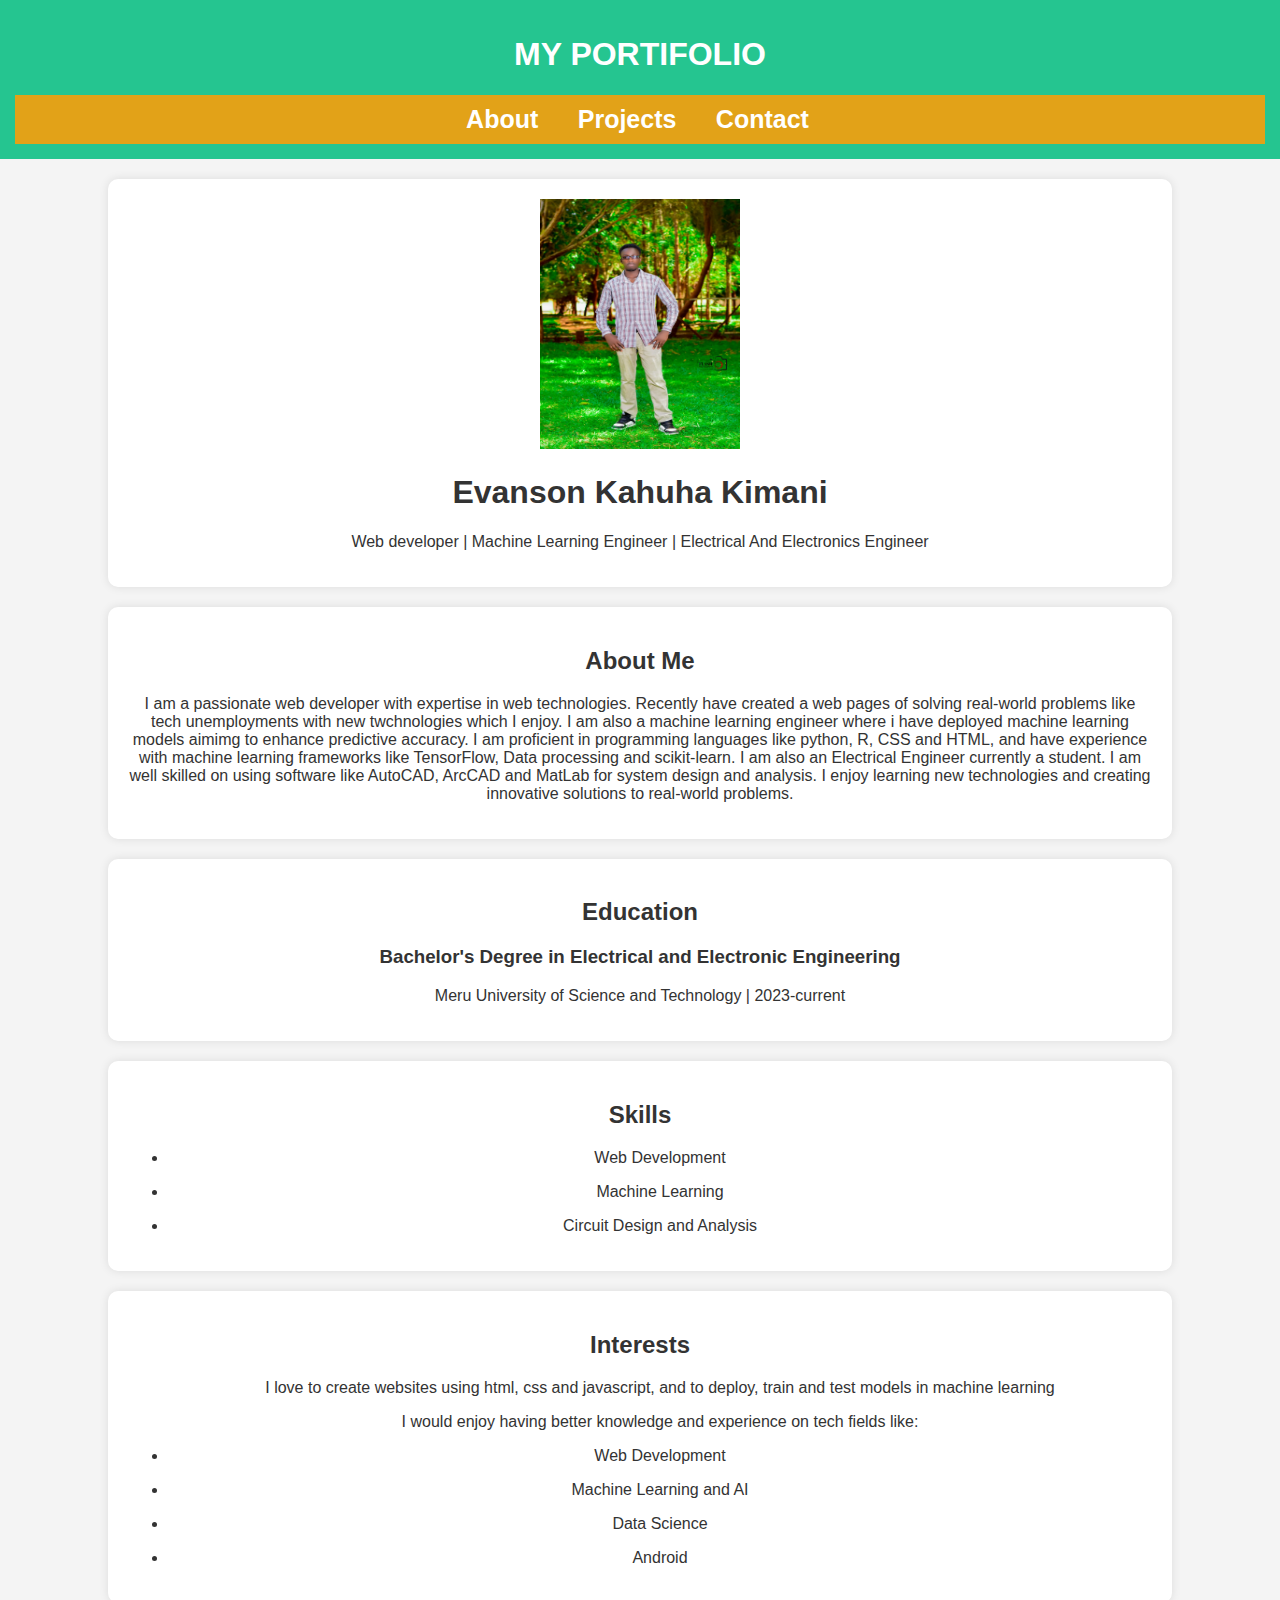
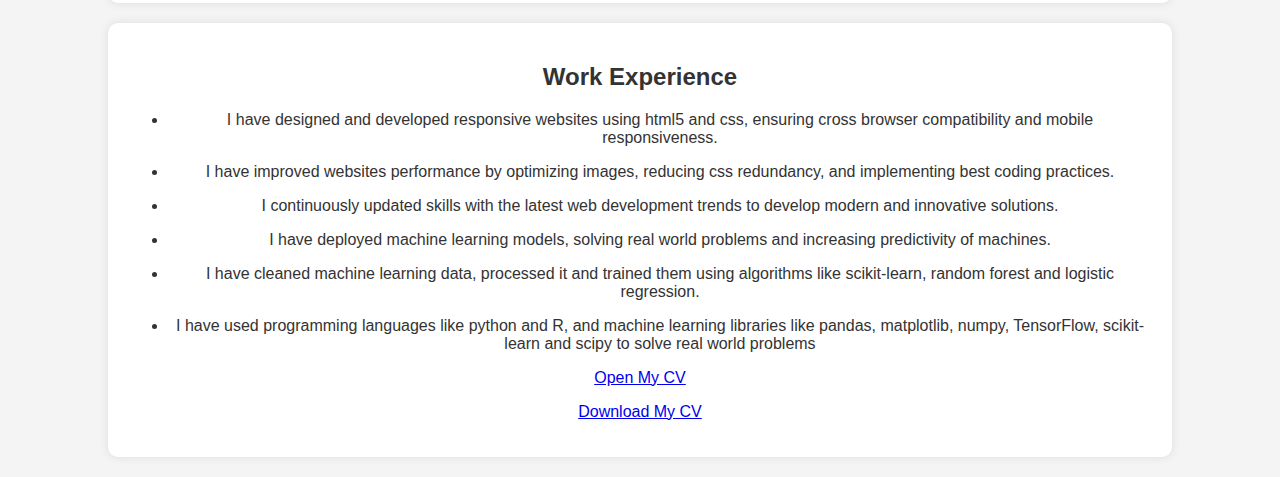
<file: index.html>
<!DOCTYPE html>
<html lang="en">
  <head>
      <meta charset="UTF-8">
      <meta name="viewport" content="width=device-width, initial-scale=1.0">
      <title>My Portfolio | evans</title>
    <!--link to external css-->
      <link rel="stylesheet" href="./great-me/styles.css">
  </head>
  <body>
      <header>
          <h1>MY PORTIFOLIO</h1>
          <nav>
              <ul>
                <!--fixed typo: <li> changed to <li>-->
                  <li><a href="index.html">About</a></li>
                  <li><a href="projects.html">Projects</a></li>
                  <li><a href="contact.html">Contact</a></li>
              </ul>
         </nav>
      </header>
       <section id="container">
        <!--adding my photo to the portifolio-->
            <img src="./great-me/my photo.jpg" width="200" height="250" alt="my photo" class="circular-image">
            <h1>Evanson Kahuha Kimani</h1>
            <p class="title">Web developer | Machine Learning Engineer | Electrical And Electronics Engineer</p>
       </section>

      <section id="about">
        <!--describing myself and what am good at-->
         <h2>About Me</h2>
         <p>
            I am a passionate web developer with expertise in web technologies.
            Recently  have created a web pages of solving real-world problems like tech unemployments with new twchnologies which I enjoy. 
            I am also a machine learning engineer where i have deployed machine learning models aimimg to enhance predictive accuracy.
            I am proficient in programming languages like python, R, CSS and HTML, and have experience with machine learning frameworks like TensorFlow, Data processing and scikit-learn.
            I am also an Electrical Engineer currently a student.
            I am well skilled on using software like AutoCAD, ArcCAD and MatLab for system design and analysis.
            I enjoy learning new technologies and creating innovative solutions to real-world problems.
         </p>
      </section>
      <section id="education">
        <!--showing my education level-->
        <h2>Education</h2>
        <div class="educate-item">
            <h3>Bachelor's Degree in Electrical and Electronic Engineering</h3>
            <p>Meru University of Science and Technology | 2023-current</p>
        </div>
      </section>
      <section id="skills">
        <!--showing out my skills-->
        <h2>Skills</h2>
        <ul>
            <p><li>Web Development</li></p>
            <p><li>Machine Learning</li></p>
            <li>Circuit Design and Analysis</li>
        </ul>
      </section>
      <section id="interest">
        <!--describing what am interested in tech-->
        <h2>Interests</h2>
        <ul>
            <p>I love to create websites using html, css and javascript, and to deploy, train and test models in machine learning</p>
            <p>I would enjoy having better knowledge and experience on tech fields like:</p>
            <p><li>Web Development</li></p>
            <p><li>Machine Learning and AI</li></p>
            <p><li>Data Science</li></p>
            <p><li>Android</li></p>
        </ul>
      </section>
      <section id="experience">
        <h2>Work Experience</h2>
        <!--describing what i know and my experiences-->
        <div class="experiece-item">
            <p><ul class="align">
                <p><li>I have designed and developed responsive websites using html5 and css, ensuring cross browser compatibility and mobile responsiveness.</li>
                <p><li>I have improved websites performance by optimizing images, reducing css redundancy, and implementing best coding practices.</li>
                <p><li>I continuously updated skills with the latest web development trends to develop modern and innovative solutions.</li>
                <p><li>I have deployed machine learning models, solving real world problems and increasing predictivity of machines.</li>
                <p><li>I have cleaned machine learning data, processed it and trained them using algorithms like scikit-learn, random forest and logistic regression.</li>
                <p><li>I have used programming languages like python and R, and machine learning libraries like pandas, matplotlib, numpy, TensorFlow, scikit-learn and scipy to solve real world problems</li>
            </ul></p>
            <p><a href="./CV/mycv.html" target="_blank" class="download-btn">Open My CV</a>
            <p><a href="./CV/mycv.html" download="CV.pdf" class="download-btn">Download My CV</a>
        </div>
      </section>
  </body>
</html>
</file>
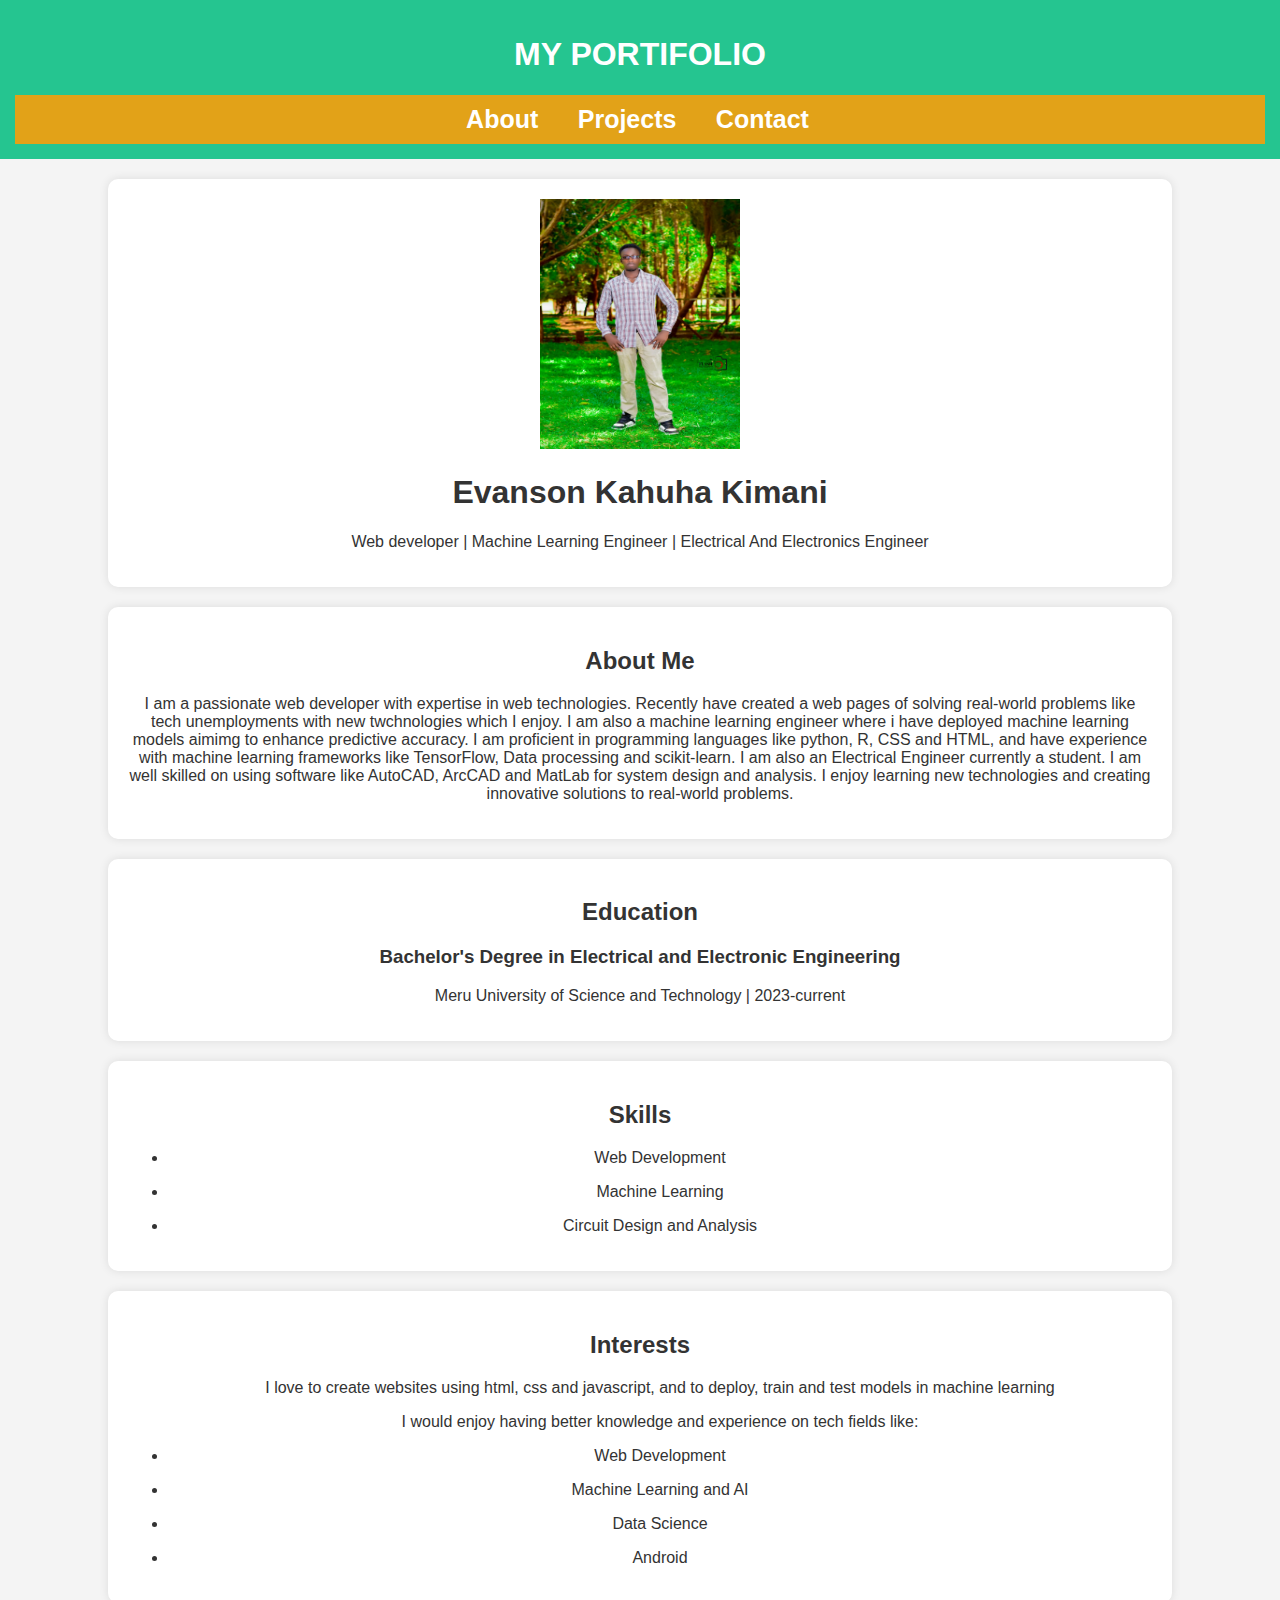
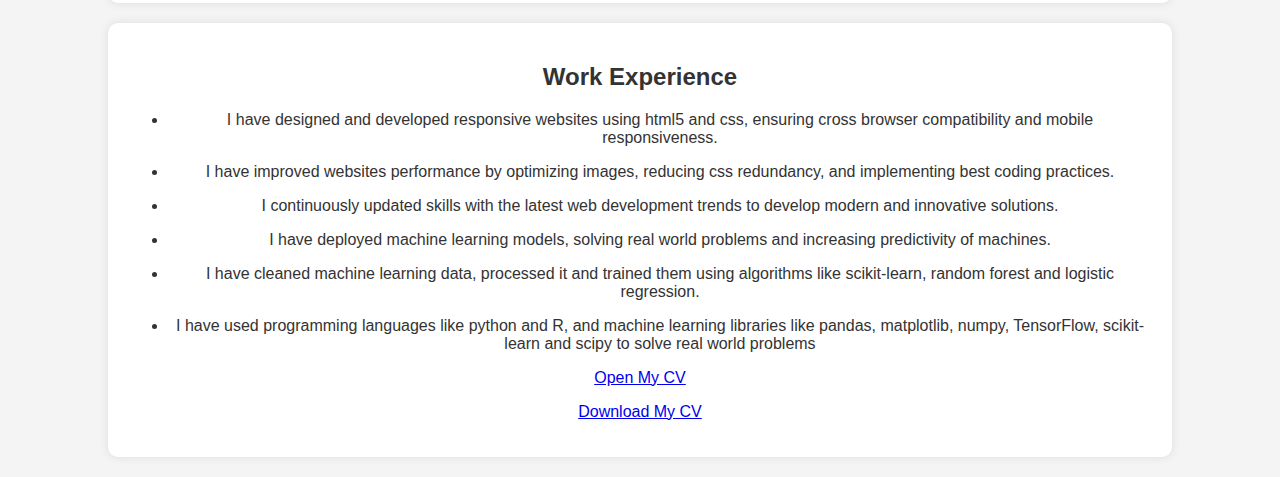
<file: great-me/index.html>
<!DOCTYPE html>
<html lang="en">
  <head>
      <meta charset="UTF-8">
      <meta name="viewport" content="width=device-width, initial-scale=1.0">
      <title>My Portfolio | evans</title>
      <link rel="stylesheet" href="styles.css">
  </head>
  <body>
      <header>
          <h1>MY PORTIFOLIO</h1>
          <nav>
              <ul>
                <!--fixed typo: <li> changed to <li>-->
                  <li><a href="about.html">About</a></li>
                  <li><a href="projects.html">Projects</a></li>
                  <li><a href="contact.html">Contact</a></li>
              </ul>
         </nav>
      </header>
       <section id="container">
        <!--adding my photo to the portifolio-->
            <img src="my photo.jpg" width="200" height="250" alt="my photo" class="circular-image">
            <h1>Evanson Kahuha Kimani</h1>
            <p class="title">Web developer | Machine Learning Engineer | Electrical And Electronics Engineer</p>
       </section>

      <section id="about">
        <!--describing myself and what am good at-->
         <h2>About Me</h2>
         <p>
            I am a passionate web developer with expertise in web technologies.
            Recently  have created a web pages of solving real-world problems like tech unemployments with new twchnologies which I enjoy. 
            I am also a machine learning engineer where i have deployed machine learning models aimimg to enhance predictive accuracy.
            I am proficient in programming languages like python, R, CSS and HTML, and have experience with machine learning frameworks like TensorFlow, Data processing and scikit-learn.
            I am also an Electrical Engineer currently a student.
            I am well skilled on using software like AutoCAD, ArcCAD and MatLab for system design and analysis.
            I enjoy learning new technologies and creating innovative solutions to real-world problems.
         </p>
      </section>
      <section id="education">
        <!--showing my education level-->
        <h2>Education</h2>
        <div class="educate-item">
            <h3>Bachelor's Degree in Electrical and Electronic Engineering</h3>
            <p>Meru University of Science and Technology | 2023-current</p>
        </div>
      </section>
      <section id="skills">
        <!--showing out my skills-->
        <h2>Skills</h2>
        <ul>
            <p><li>Web Development</li></p>
            <p><li>Machine Learning</li></p>
            <li>Circuit Design and Analysis</li>
        </ul>
      </section>
      <section id="interest">
        <!--describing what am interested in tech-->
        <h2>Interests</h2>
        <ul>
            <p>I love to create websites using html, css and javascript, and to deploy, train and test models in machine learning</p>
            <p>I would enjoy having better knowledge and experience on tech fields like:</p>
            <p><li>Web Development</li></p>
            <p><li>Machine Learning and AI</li></p>
            <p><li>Data Science</li></p>
            <p><li>Android</li></p>
        </ul>
      </section>
      <section id="experience">
        <h2>Work Experience</h2>
        <!--describing what i know and my experiences-->
        <div class="experiece-item">
            <p><ul class="align">
                <p><li>I have designed and developed responsive websites using html5 and css, ensuring cross browser compatibility and mobile responsiveness.</li>
                <p><li>I have improved websites performance by optimizing images, reducing css redundancy, and implementing best coding practices.</li>
                <p><li>I continuously updated skills with the latest web development trends to develop modern and innovative solutions.</li>
                <p><li>I have deployed machine learning models, solving real world problems and increasing predictivity of machines.</li>
                <p><li>I have cleaned machine learning data, processed it and trained them using algorithms like scikit-learn, random forest and logistic regression.</li>
                <p><li>I have used programming languages like python and R, and machine learning libraries like pandas, matplotlib, numpy, TensorFlow, scikit-learn and scipy to solve real world problems</li>
            </ul></p>
            <p><a href="http://127.0.0.1:5500/CV/mycv.html" target="_blank" class="download-btn">Open My CV</a>
            <p><a href="http://127.0.0.1:5500/CV/mycv.html" download="CV.pdf" class="download-btn">Download My CV</a>
        </div>
      </section>
  </body>
</html>
</file>
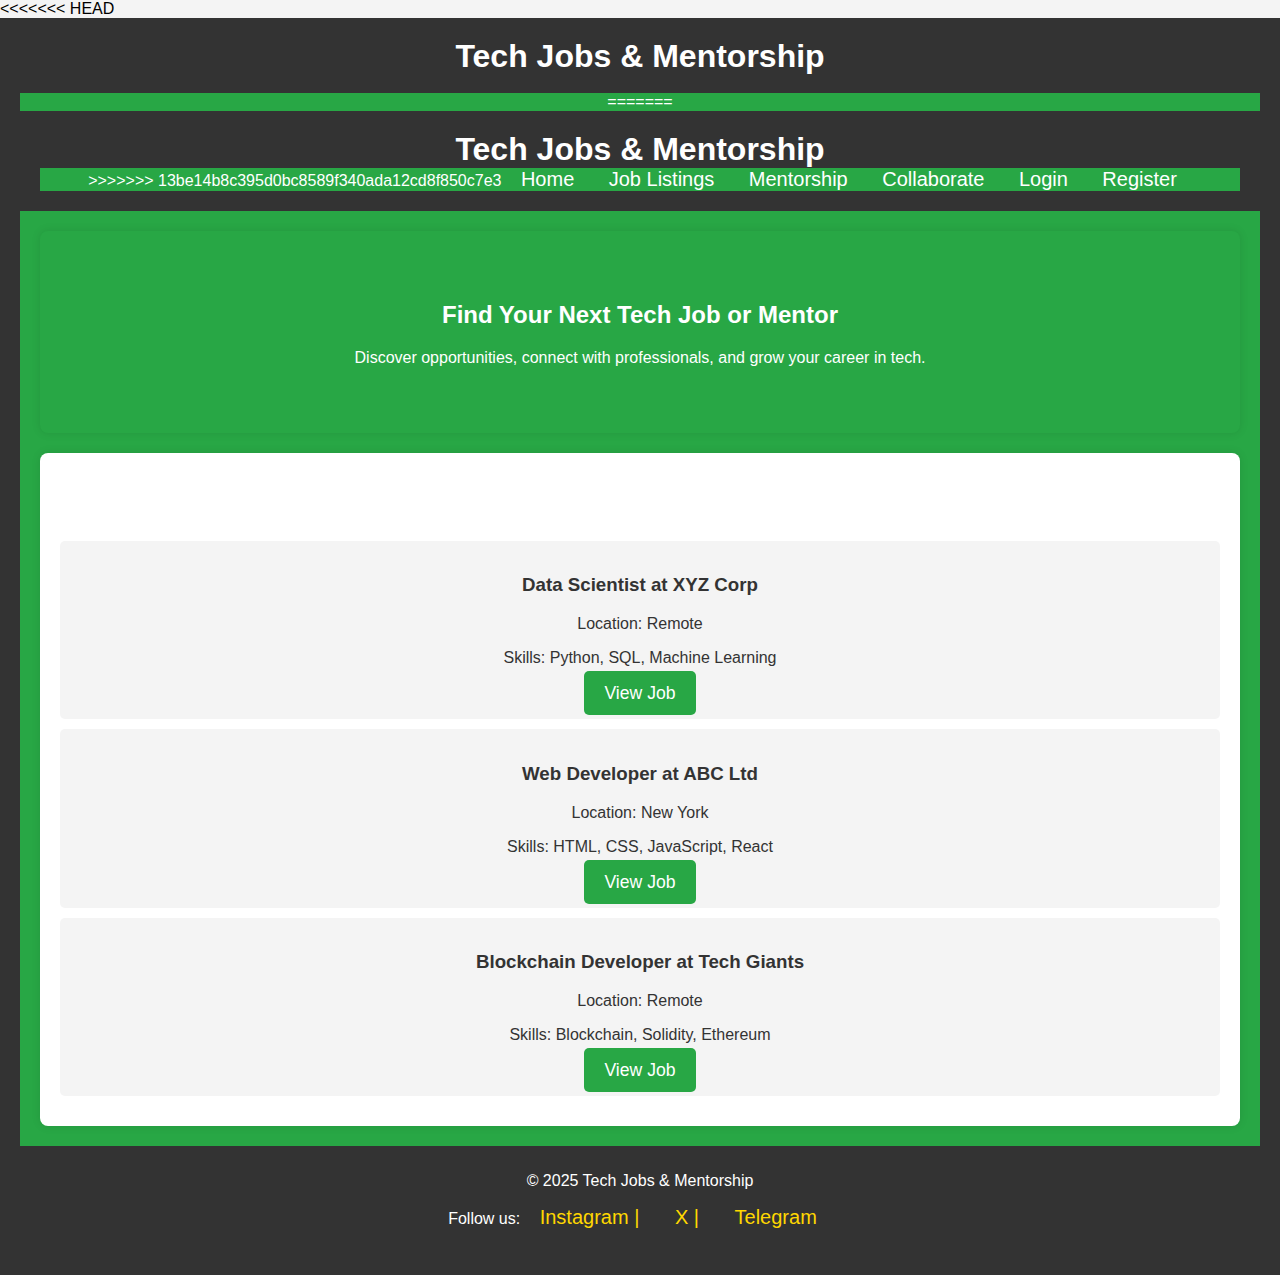
<file: Tech-social-web/index.html>
<!DOCTYPE html>
<html lang="en">
<head>
    <meta charset="UTF-8">
    <meta name="viewport" content="width=device-width, initial-scale=1.0">
    <title>Tech Jobs & Mentorship</title>
    <link rel="stylesheet" href="styles.css"><!--link to css file-->
</head>
<body>

<<<<<<< HEAD
    <header>
        <h1>Tech Jobs & Mentorship</h1><br>
        <nav>
=======
    <header><!--web page heading-->
        <h1>Tech Jobs & Mentorship</h1>
        <nav><!--navigation bar description-->
>>>>>>> 13be14b8c395d0bc8589f340ada12cd8f850c7e3
            <a href="index.html">Home</a>
            <a href="jobs.html">Job Listings</a>
            <a href="mentors.html">Mentorship</a>
            <a href="collaborate.html">Collaborate</a>
            <a href="login.html">Login</a>
            <a href="register.html">Register</a>
        </nav>
    </header>

    <section class="hero"><!--hero describe-->
        <h2>Find Your Next Tech Job or Mentor</h2>
        <p>Discover opportunities, connect with professionals, and grow your career in tech.</p>
    </section>

    <section class="job-listings"><!--job listing describe-->
        <h2>Featured Job Listings</h2>
        <div class="job-card">
            <h3>Data Scientist at XYZ Corp</h3>
            <p>Location: Remote</p>
            <p>Skills: Python, SQL, Machine Learning</p>
            <a href="jobs.html" class="btn">View Job</a>
        </div>

        <div class="job-card"><!--job card describe-->
            <h3>Web Developer at ABC Ltd</h3>
            <p>Location: New York</p>
            <p>Skills: HTML, CSS, JavaScript, React</p>
            <a href="jobs.html" class="btn">View Job</a>
        </div>

        <div class="job-card">
            <h3>Blockchain Developer at Tech Giants</h3>
            <p>Location: Remote</p>
            <p>Skills: Blockchain, Solidity, Ethereum</p>
            <a href="jobs.html" class="btn">View Job</a>
        </div>
    </section>

    <footer id="footer"><!--footer section-->
        <p>&copy; 2025 Tech Jobs & Mentorship</p>
        <p>Follow us:
            <a href="#">Instagram | </a>
            <a href="#">X | </a>
            <a href="#">Telegram</a>
        </p>
    </footer>

</body>
</html>
</file>
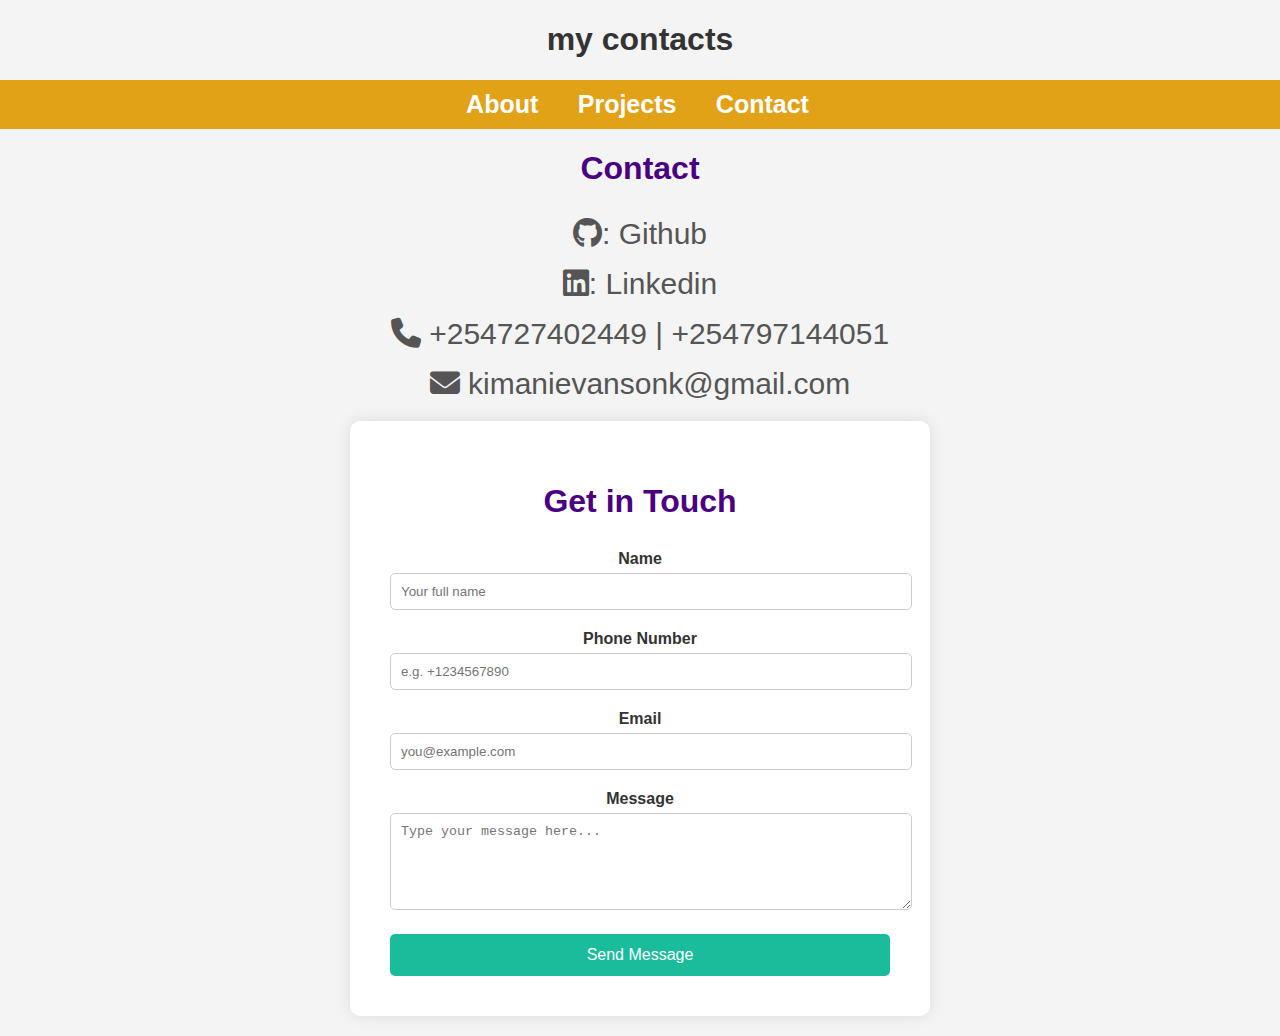
<file: contact.html>
<!DOCTYPE html>
<html lang="en">
  <head>
      <meta charset="UTF-8">
      <meta name="viewport" content="width=device-width, initial-scale=1.0">
      <title>My Portfolio</title>
    <!--link to external css-->
      <link rel="stylesheet" href="./great-me/styles.css">
      <link rel="stylesheet" href="https://cdnjs.cloudflare.com/ajax/libs/font-awesome/6.5.0/css/all.min.css">
  </head>
  <body>
       <h1>my contacts</h1>
       <nav>
         <!--navigation bar-->
           <ul>
               <li><a href="index.html">About</a></li>
               <li><a href="projects.html">Projects</a></li>
               <li><a href="contact.html">Contact</a></li>
           </ul>
       </nav>
       <div class="contact-icons">
           <h1>Contact</h1>
           <p><a href="https://github.com/Evans200png" target="_blank" class="icon github"><i class="fab fa-github"></i>:  Github</a>
           <p><a href="https://www.linkedin.com/in/evanson-kimani-2770b4331?utm_source=share&utm_campaign=share_via&utm_content=profile&utm_medium=android_app" target="_blank" class="icon linkedin"><i class="fab fa-linkedin"></i>:   Linkedin</a>
           <p><a href="tel:+254727402449" class="icon phone"><i class="fas fa-phone"></i>   +254727402449 | +254797144051</a>
           <p><a href="mailto:kimanievansonk@gmail.com" class="icon email"><i class="fas fa-envelope"></i>   kimanievansonk@gmail.com</a>
       </div>
       <section class="contact-section">
           <h1>Get in Touch</h1>
           <form class="contact-form" action="#" method="post">
               <label for="name">Name</label>
               <input type="text" id="name" name="name" placeholder="Your full name" required>

               <label for="phone">Phone Number</label>
               <input type="tel" id="phone" name="phone" placeholder="e.g. +1234567890" required>

               <label for="email">Email</label>
               <input type="email" id="email" name="email" placeholder="you@example.com" required>

               <label for="message">Message</label>
               <textarea id="message" name="message" rows="5" placeholder="Type your message here..." required></textarea>

               <button type="submit">Send Message</button>
           </form>
       </section>
  </body>
</html>
</file>
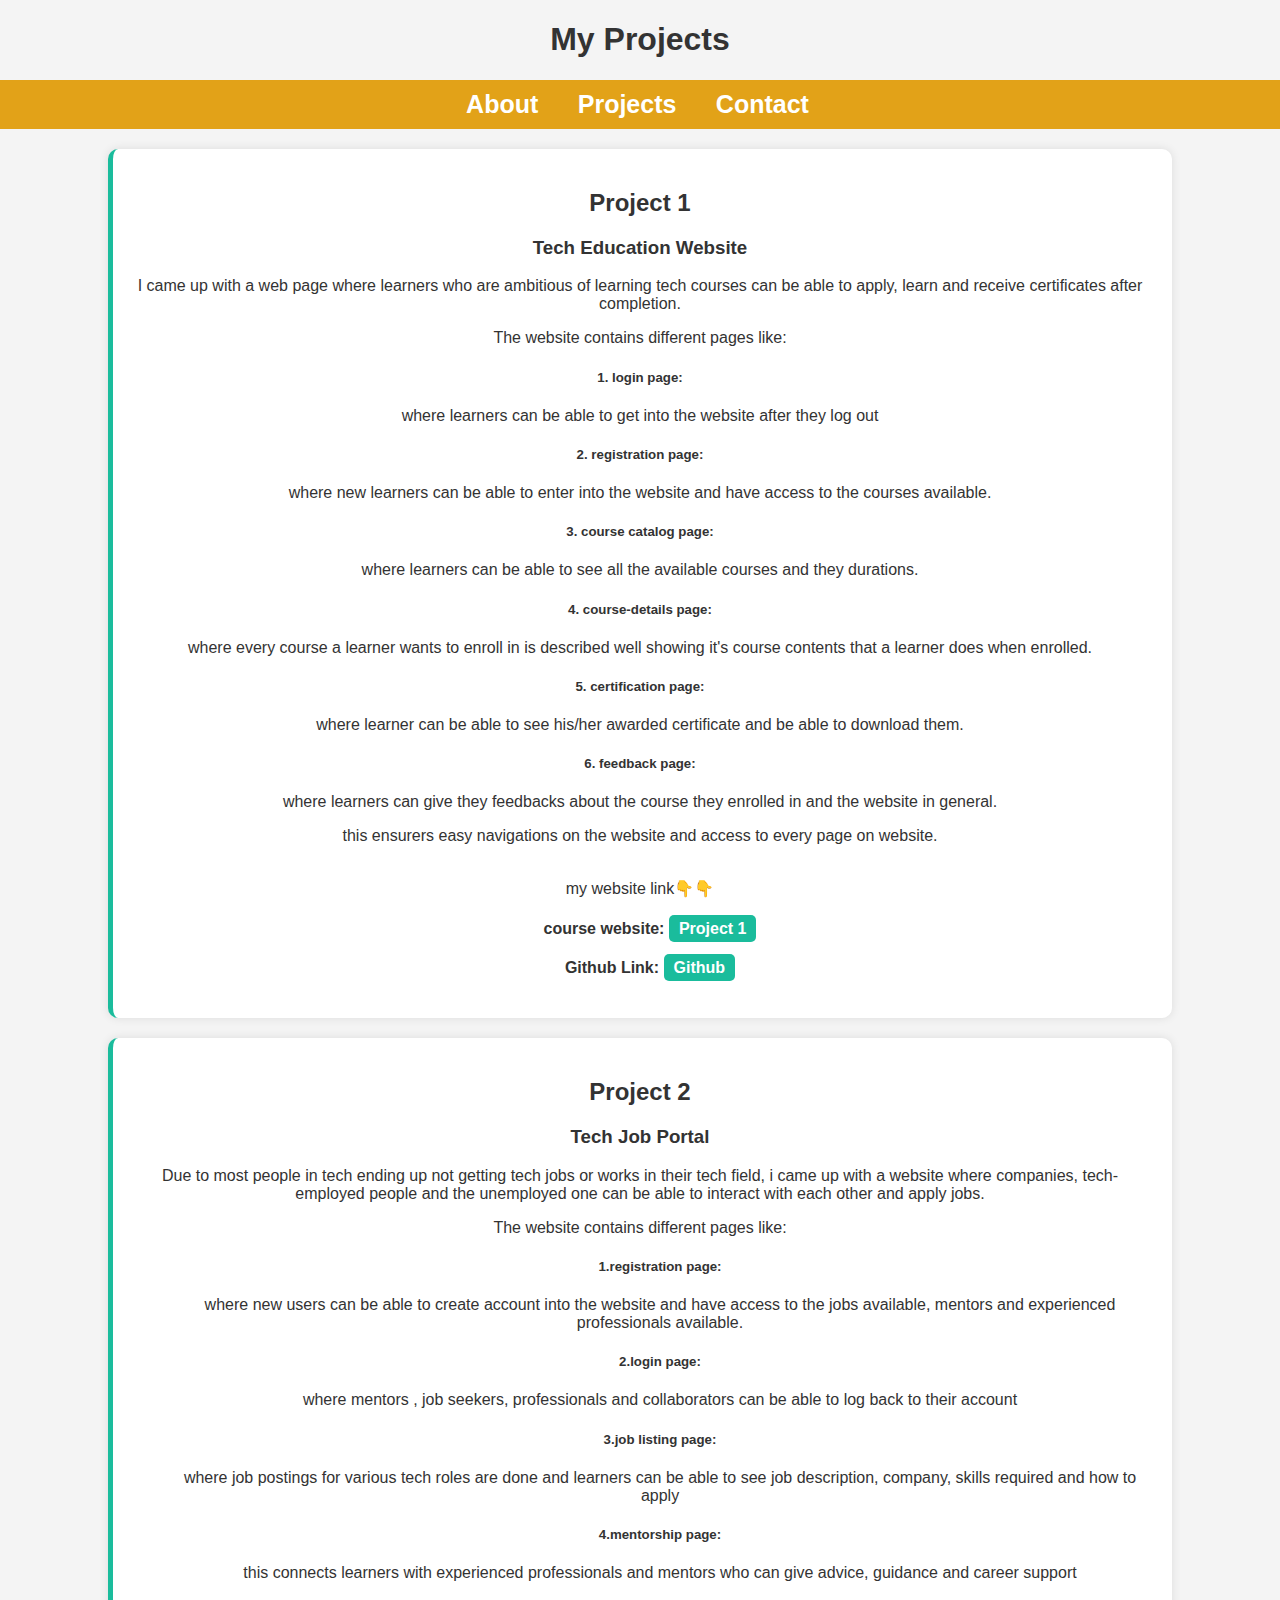
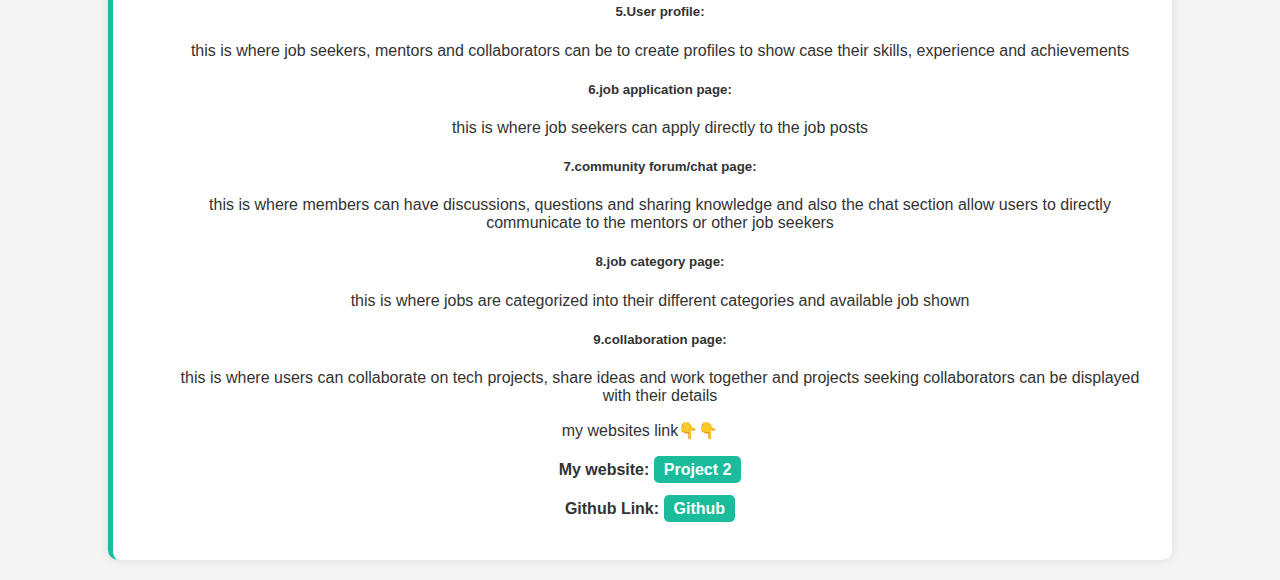
<file: projects.html>
<!DOCTYPE html>
<html lang="en">
  <head>
      <meta charset="UTF-8">
      <meta name="viewport" content="width=device-width, initial-scale=1.0">
      <title>My Portfolio</title>
    <!--linking it to external css-->
      <link rel="stylesheet" href="./great-me/styles.css">
  </head>
  <body>
    <!--heading of my web-->
     <h1>My Projects</h1>
     <nav><!--navigation bar-->
         <ul>
             <li><a href="index.html">About</a></li>
             <li><a href="projects.html">Projects</a></li>
             <li><a href="contact.html">Contact</a></li>
         </ul>
      </nav>
      <section id="project-1"><!--diving into project 1-->
          <h2>Project 1</h2>
          <h3>Tech Education Website</h3>
          <p><!--brief introduction to my tech education website-->
             I came up with a web page where learners who are ambitious of learning tech courses can be able to apply, learn and receive certificates after completion.
             <p>The website contains different pages like:
                <p><h5>1. login page:</h5> where learners can be able to get into the website after they log out
                <p></p><h5>2. registration page:</h5> where new learners can be able to enter into the website and have access to the courses available.
                <p></p><h5>3. course catalog page:</h5> where learners can be able to see all the available courses and they durations.
                 <p></p><h5>4. course-details page:</h5> where every course a learner wants to enroll in is described well showing it's course contents that a learner does when enrolled.
                 <p></p><h5>5. certification page:</h5> where learner can be able to see his/her awarded certificate and be able to download them.
                 <p></p><h5>6. feedback page:</h5> where learners can give they feedbacks about the course they enrolled in and the website in general.</p>
             this ensurers easy navigations on the website and access to every page on website.
           </p><br>my website link👇👇
           <ul class="web-skills">
            <l1><h4>course website: <a href="./Tech-courses-web/index.html" target="_blank" class="external-link-btn">Project 1</a></l1>
            <l1><h4>Github Link: <a href="./Tech-courses-web/index.html" target="_blank" class="external-link-btn">Github</a> </h4></l1>
           </ul>
      </section>
      <section id="project-2"><!--diving into project 2-->
        <h2>Project 2</h2>
        <h3>Tech Job Portal</h3>
        <p><!--brief description of tech job portal-->
            Due to most people in tech ending up not getting tech jobs or works in their tech field, i came up with a website where companies, tech-employed people and the unemployed one can be able to interact with each other and apply jobs.
            <p>The website contains different pages like:
                <ol type="1">
                    <l1><h5>1.registration page:</h5> where new users can be able to create account into the website and have access to the jobs available, mentors and experienced professionals available.</l1>
                    <l1><h5>2.login page:</h5> where mentors , job seekers, professionals and collaborators can be able to log back to their account</l1>
                    <l1><h5>3.job listing page:</h5> where job postings for various tech roles are done and learners can be able to see job description, company, skills required and how to apply</l1>
                    <l1><h5>4.mentorship page:</h5> this connects learners with experienced professionals and mentors who can give advice, guidance and career support</l1>
                    <l1><h5>5.User profile:</h5> this is where job seekers, mentors and collaborators can be to create profiles to show case their skills, experience and achievements</l1>
                    <l1><h5>6.job application page:</h5> this is where job seekers can apply directly to the job posts</l1>
                    <l1><h5>7.community forum/chat page:</h5> this is where members can have discussions, questions and sharing knowledge and also the chat section allow users to directly communicate to the mentors or other job seekers</l1>
                    <l1><h5>8.job category page:</h5> this is where jobs are categorized into their different categories and available job shown</l1>
                    <l1><h5>9.collaboration page:</h5> this is where users can collaborate on tech projects, share ideas and work together and projects seeking collaborators can be displayed with their details</l1>
                </ol>
            </p>my websites link👇👇
        </p>
        <ul class="skills"><!--into class skill containing projects link-->
            <l1><h4>My website: <a href="./Tech-social-web/index.html" target="_blank" class="external-link-btn">Project 2</a></l1>
            <l1><h4>Github Link: <a href="./Tech-social-web/index.html" target="_blank" class="external-link-btn">Github</a></h4></l1>
        </ul>
      </section>
  </body>
</html>
</file>
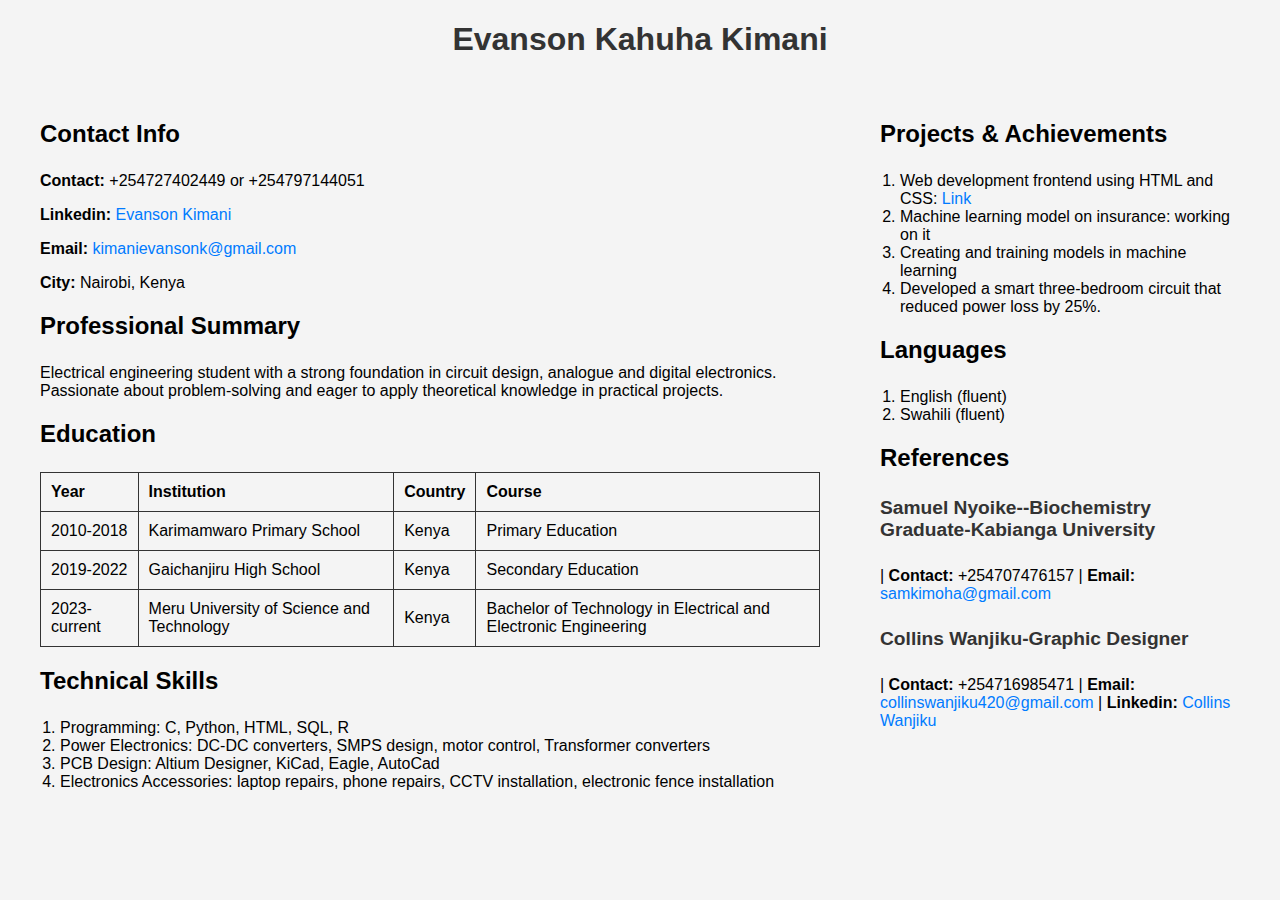
<file: CV/mycv.html>
<!DOCTYPE html>
<html lang="en">
<head>
    <meta charset="UTF-8">
    <meta name="viewport" content="width=device-width, initial-scale=1.0">
    <title>Evans Curriculum Vitae</title>
    <link rel="stylesheet" href="styles.css">
</head>
<body>
    <header>
        <h1>Evanson Kahuha Kimani</h1>
    </header>

    <div class="container">
        <div class="left-section">
            <h3>Contact Info</h3>
            <p><strong>Contact:</strong> +254727402449 or +254797144051</p>
            <p><strong>Linkedin:</strong> <a href="https://www.linkedin.com/in/evanson-kimani-2770b4331?utm_source=share&utm_campaign=share_via&utm_content=profile&utm_medium=android_app" target="_blank">Evanson Kimani</a></p>
            <p><strong>Email:</strong> <a href="mailto:kimanievansonk@gmail.com">kimanievansonk@gmail.com</a></p>
            <p><strong>City:</strong> Nairobi, Kenya</p>

            <h3>Professional Summary</h3>
            <p>Electrical engineering student with a strong foundation in circuit design, analogue and digital electronics. Passionate about problem-solving and eager to apply theoretical knowledge in practical projects.</p>

            <h3>Education</h3>
            <table border="2" width="600" height="100">
                <thead>
                    <tr>
                        <th>Year</th>
                        <th>Institution</th>
                        <th>Country</th>
                        <th>Course</th>
                    </tr>
                </thead>
                <tbody>
                    <tr>
                        <td>2010-2018</td>
                        <td>Karimamwaro Primary School</td>
                        <td>Kenya</td>
                        <td>Primary Education</td>
                    </tr>
                    <tr>
                        <td>2019-2022</td>
                        <td>Gaichanjiru High School</td>
                        <td>Kenya</td>
                        <td>Secondary Education</td>
                    </tr>
                    <tr>
                        <td>2023-current</td>
                        <td>Meru University of Science and Technology</td>
                        <td>Kenya</td>
                        <td>Bachelor of Technology in Electrical and Electronic Engineering</td>
                    </tr>
                </tbody>
            </table>

            <h3>Technical Skills</h3>
            <ol type=".">
                <li>Programming: C, Python, HTML, SQL, R</li>
                <li>Power Electronics: DC-DC converters, SMPS design, motor control, Transformer converters</li>
                <li>PCB Design: Altium Designer, KiCad, Eagle, AutoCad</li>
                <li>Electronics Accessories: laptop repairs, phone repairs, CCTV installation, electronic fence installation</li>
            </ol>
        </div>

        <div class="right-section">
            <h3>Projects & Achievements</h3>
            <ol type=".">
                <li>Web development frontend using HTML and CSS: <a href="#">Link</a></li>
                <li>Machine learning model on insurance: working on it</li>
                <li>Creating and training models in machine learning</li>
                <li>Developed a smart three-bedroom circuit that reduced power loss by 25%.</li>
            </ol>

            <h3>Languages</h3>
            <ol>
                <li>English (fluent)</li>
                <li>Swahili (fluent)</li>
            </ol>

            <h3>References</h3>
            <p>
                <h4>Samuel Nyoike--Biochemistry Graduate-Kabianga University</h4>  |
                <strong>Contact:</strong> +254707476157 |
                <strong>Email:</strong> <a href="mailto:samkimoha@gmail.com">samkimoha@gmail.com</a>
            </p>
            <p>
                <h4>Collins Wanjiku-Graphic Designer</h4>  |
                <strong>Contact:</strong> +254716985471  |
                <strong>Email:</strong> <a href="mailto:collinswanjiku420@gmail.com">collinswanjiku420@gmail.com</a>  |
                <strong>Linkedin:</strong> <a href="https://www.linkedin.com/in/collins-wanjiku-627a7129b?utm_source=share&utm_campaign=share_via&utm_content=profile&utm_medium=android_app">Collins Wanjiku</a>
            </p>
        </div>
    </div>

</body>
</html>
</file>
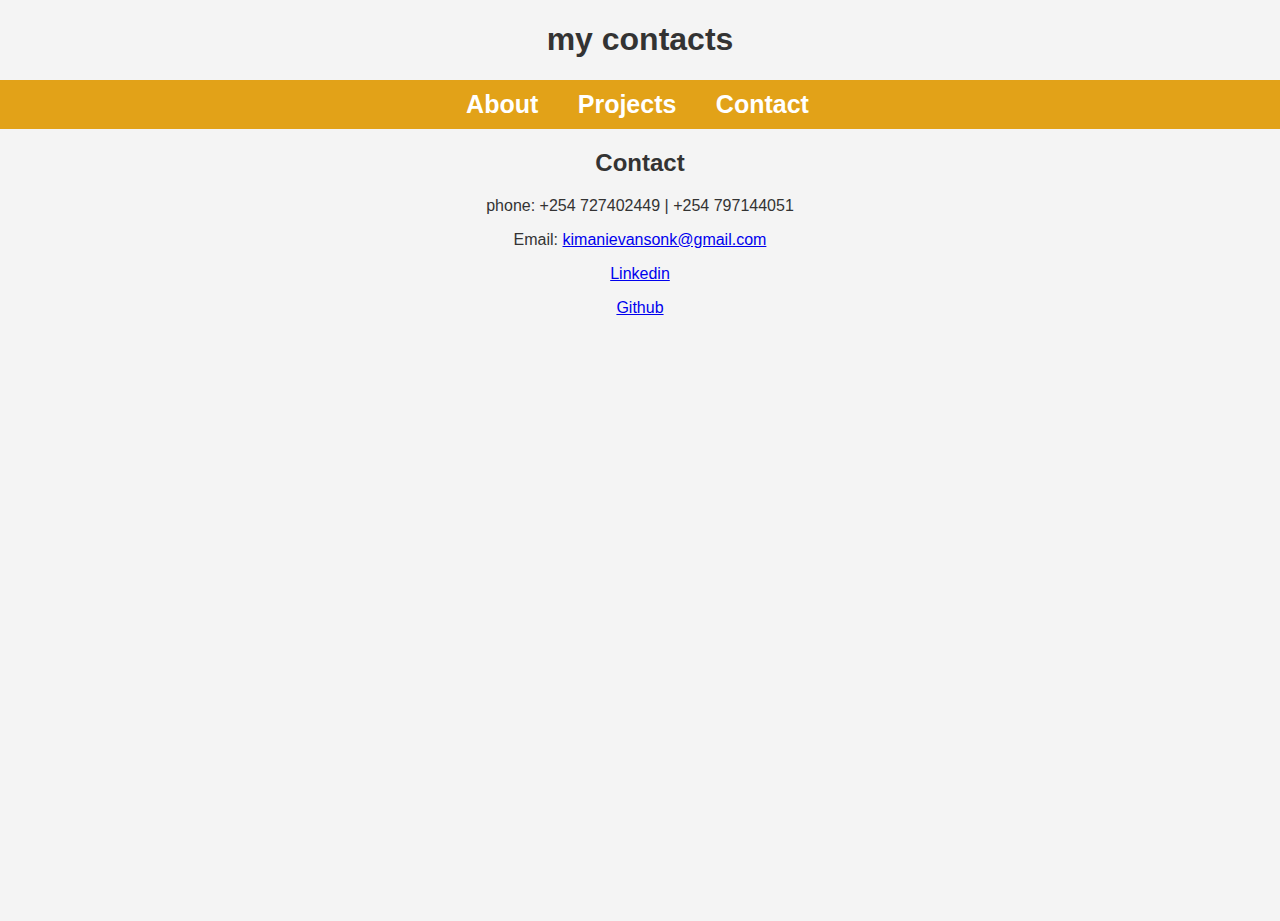
<file: great-me/contact.html>
<!DOCTYPE html>
<html lang="en">
  <head>
      <meta charset="UTF-8">
      <meta name="viewport" content="width=device-width, initial-scale=1.0">
      <title>My Portfolio</title>
      <link rel="stylesheet" href="styles.css">
  </head>
  <body>
    <h1>my contacts</h1>
    <nav>
        <!--navigation bar-->
        <ul>
            <li><a href="about.html">About</a></li>
            <li><a href="projects.html">Projects</a></li>
            <li><a href="contact.html">Contact</a></li>
        </ul>
     </nav>
     <div class="contacts">
        <!--showing my contact info-->
        <h2>Contact</h2>
        <p>phone: +254 727402449 | +254 797144051</p>
        <p>Email: <a href="mailto:kimanievansonk@gmail.com">kimanievansonk@gmail.com</a> </p>
        <div class="social-links">
            <p><a href="https://www.linkedin.com/in/evanson-kimani-2770b4331?utm_source=share&utm_campaign=share_via&utm_content=profile&utm_medium=android_app " target="_blank">Linkedin</a>
            <p></p><a href="https://github.com/Evans200png" target="_blank">Github</a>
        </div>
     </div>
  </body>
</html>
</file>
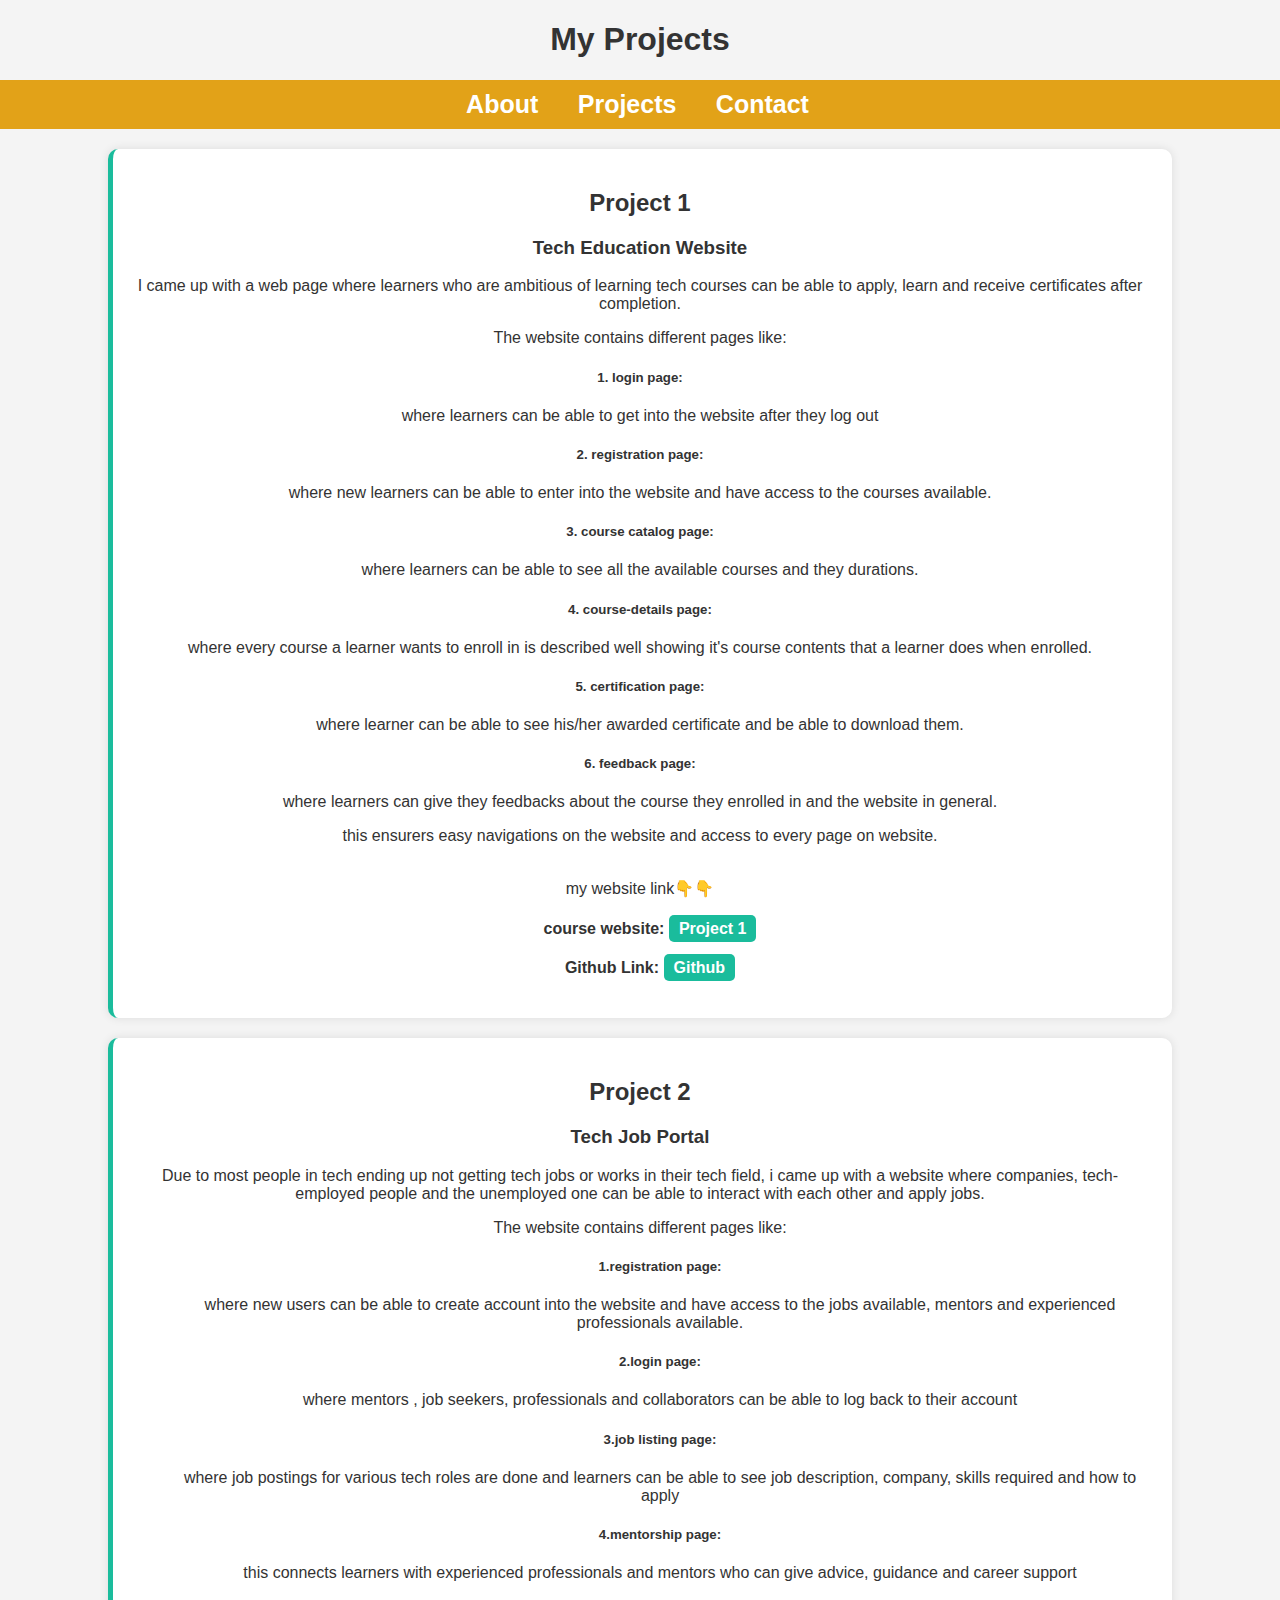
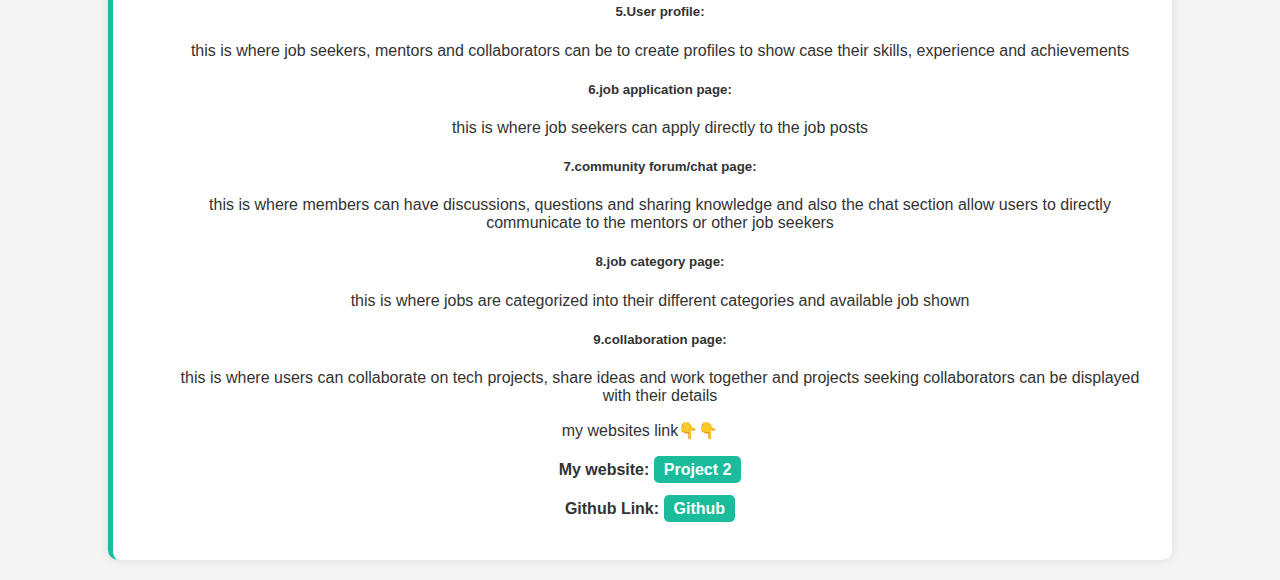
<file: great-me/projects.html>
<!DOCTYPE html>
<html lang="en">
  <head>
      <meta charset="UTF-8">
      <meta name="viewport" content="width=device-width, initial-scale=1.0">
      <title>My Portfolio</title>
      <link rel="stylesheet" href="styles.css">
  </head>
  <body>
     <h1>My Projects</h1>
     <nav>
         <ul>
             <li><a href="about.html">About</a></li>
             <li><a href="projects.html">Projects</a></li>
             <li><a href="contact.html">Contact</a></li>
         </ul>
      </nav>
      <section id="project-1">
          <h2>Project 1</h2>
          <h3>Tech Education Website</h3>
          <p>
             I came up with a web page where learners who are ambitious of learning tech courses can be able to apply, learn and receive certificates after completion.
             <p>The website contains different pages like:
                <p><h5>1. login page:</h5> where learners can be able to get into the website after they log out
                <p></p><h5>2. registration page:</h5> where new learners can be able to enter into the website and have access to the courses available.
                <p></p><h5>3. course catalog page:</h5> where learners can be able to see all the available courses and they durations.
                 <p></p><h5>4. course-details page:</h5> where every course a learner wants to enroll in is described well showing it's course contents that a learner does when enrolled.
                 <p></p><h5>5. certification page:</h5> where learner can be able to see his/her awarded certificate and be able to download them.
                 <p></p><h5>6. feedback page:</h5> where learners can give they feedbacks about the course they enrolled in and the website in general.</p>
             this ensurers easy navigations on the website and access to every page on website.
           </p><br>my website link👇👇
           <ul class="web-skills">
            <l1><h4>course website: <a href="http://127.0.0.1:5500/Tech-courses-web/index.html" target="_blank" class="external-link-btn">Project 1</a></l1>
            <l1><h4>Github Link: <a href="https://github.com/Evans200png/My-portifolio.git" target="_blank" class="external-link-btn">Github</a> </h4></l1>
           </ul>
      </section>
      <section id="project-2">
        <h2>Project 2</h2>
        <h3>Tech Job Portal</h3>
        <p>
            Due to most people in tech ending up not getting tech jobs or works in their tech field, i came up with a website where companies, tech-employed people and the unemployed one can be able to interact with each other and apply jobs.
            <p>The website contains different pages like:
                <ol type="1">
                    <l1><h5>1.registration page:</h5> where new users can be able to create account into the website and have access to the jobs available, mentors and experienced professionals available.</l1>
                    <l1><h5>2.login page:</h5> where mentors , job seekers, professionals and collaborators can be able to log back to their account</l1>
                    <l1><h5>3.job listing page:</h5> where job postings for various tech roles are done and learners can be able to see job description, company, skills required and how to apply</l1>
                    <l1><h5>4.mentorship page:</h5> this connects learners with experienced professionals and mentors who can give advice, guidance and career support</l1>
                    <l1><h5>5.User profile:</h5> this is where job seekers, mentors and collaborators can be to create profiles to show case their skills, experience and achievements</l1>
                    <l1><h5>6.job application page:</h5> this is where job seekers can apply directly to the job posts</l1>
                    <l1><h5>7.community forum/chat page:</h5> this is where members can have discussions, questions and sharing knowledge and also the chat section allow users to directly communicate to the mentors or other job seekers</l1>
                    <l1><h5>8.job category page:</h5> this is where jobs are categorized into their different categories and available job shown</l1>
                    <l1><h5>9.collaboration page:</h5> this is where users can collaborate on tech projects, share ideas and work together and projects seeking collaborators can be displayed with their details</l1>
                </ol>
            </p>my websites link👇👇
        </p>
        <ul class="skills">
            <l1><h4>My website: <a href="http://127.0.0.1:5500/Tech-social-web/index.html" target="_blank" class="external-link-btn">Project 2</a></l1>
            <l1><h4>Github Link: <a href="https://github.com/Evans200png/My-portifolio.git" target="_blank" class="external-link-btn">Github</a></h4></l1>
        </ul>
      </section>
  </body>
</html>
</file>
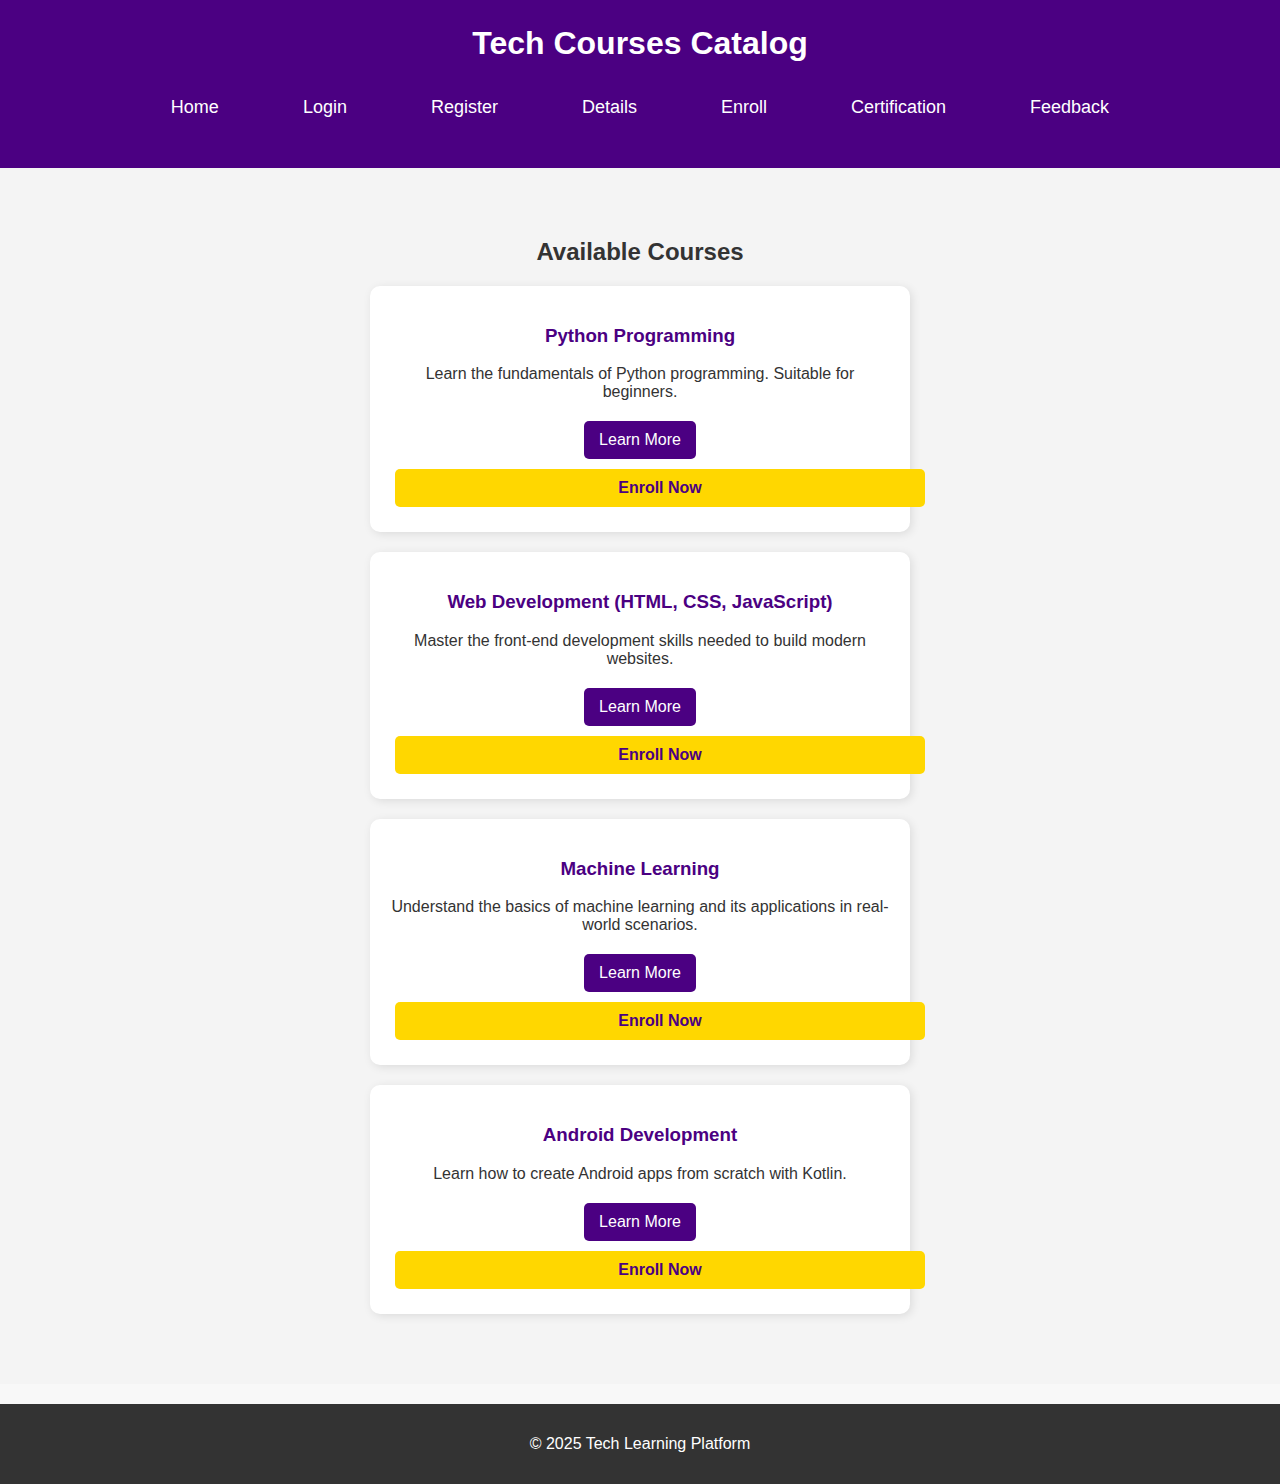
<file: Tech-courses-web/catalog.html>
<!DOCTYPE html>
<html lang="en">
    <head>
        <meta charset="UTF-8">
        <meta name="viewport" content="width=device-width, initial-scale=1.0">
        <title>Tech Courses Catalog</title>
        <link rel="stylesheet" href="styles.css">
    </head>
    <body>
        <header>
           <h1>Tech Courses Catalog</h1>
           <nav>
              <ul class="nav-links">
                 <li><a href="index.html">Home</a></li>
                 <li><a href="login.html">Login</a></li>
                 <li><a href="register.html">Register</a></li>
                 <li><a href="course-details.html">Details</a></li>
                 <li><a href="enroll.html">Enroll</a></li>
                 <li><a href="certificate.html">Certification</a></li>
                 <li><a href="feedback.html">Feedback</a></li>
              </ul>
           </nav>
        </header>

        <section class="courses">
           <h2>Available Courses</h2>

           <div class="course">
               <h3>Python Programming</h3>
               <p>Learn the fundamentals of Python programming. Suitable for beginners.</p>
               <a href="course-details.html">Learn More</a>
               <a href="enroll.html" class="btn">Enroll Now</a>
           </div>

           <div class="course">
               <h3>Web Development (HTML, CSS, JavaScript)</h3>
               <p>Master the front-end development skills needed to build modern websites.</p>
               <a href="course-details.html">Learn More</a>
               <a href="enroll.html" class="btn">Enroll Now</a>
           </div>

           <div class="course">
               <h3>Machine Learning</h3>
               <p>Understand the basics of machine learning and its applications in real-world scenarios.</p>
               <a href="course-details.html">Learn More</a>
               <a href="enroll.html" class="btn">Enroll Now</a>
           </div>

           <div class="course">
               <h3>Android Development</h3>
               <p>Learn how to create Android apps from scratch with Kotlin.</p>
               <a href="course-details.html">Learn More</a>
               <a href="enroll.html" class="btn">Enroll Now</a>
           </div>
       </section>

       <footer>
           <p>&copy; 2025 Tech Learning Platform</p>
       </footer>
    </body>
</html>
</file>
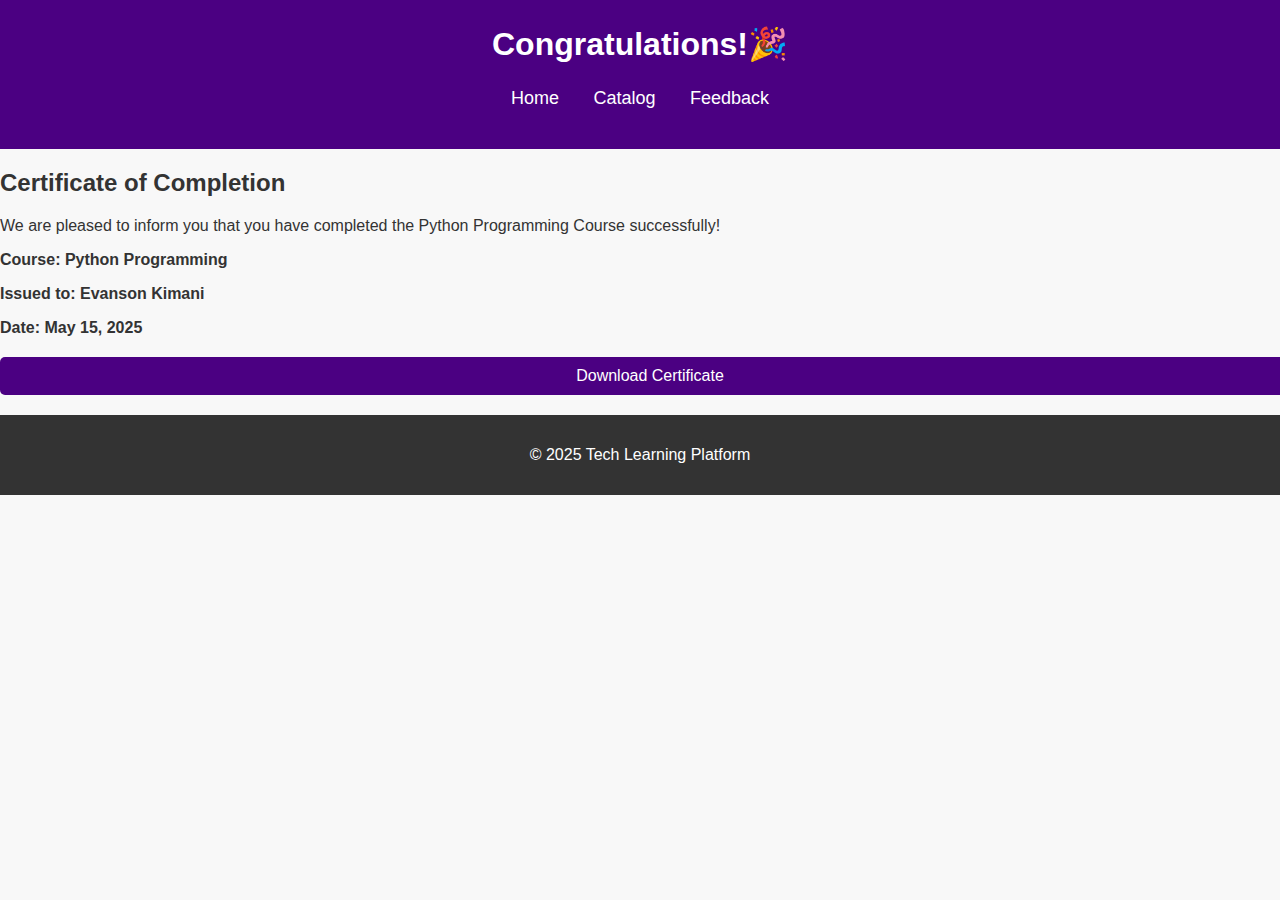
<file: Tech-courses-web/certificate.html>
<!DOCTYPE html>
<html lang="en">
    <head>
        <meta charset="UTF-8">
        <meta name="viewport" content="width=device-width, initial-scale=1.0">
        <title>Course Certificate</title>
        <link rel="stylesheet" href="styles.css">
    </head>
    <body>

        <header>
            <h1>Congratulations!🎉</h1>
            <nav>
                <a href="index.html" class="home-button">Home</a>
                <a href="catalog.html">Catalog</a>
                <a href="feedback.html">Feedback</a>
            </nav>
        </header>

        <section class="certificate">
            <h2>Certificate of Completion</h2>
            <p>We are pleased to inform you that you have completed the Python Programming Course successfully!</p>
            <p><strong>Course: Python Programming</strong></p>
            <p><strong>Issued to: Evanson Kimani</strong></p>
            <p><strong>Date: May 15, 2025</strong></p>
            <a href="download-certificate.html" class="btn">Download Certificate</a>
        </section>

        <footer>
            <p>&copy; 2025 Tech Learning Platform</p>
        </footer>
    </body>
</html>
</file>
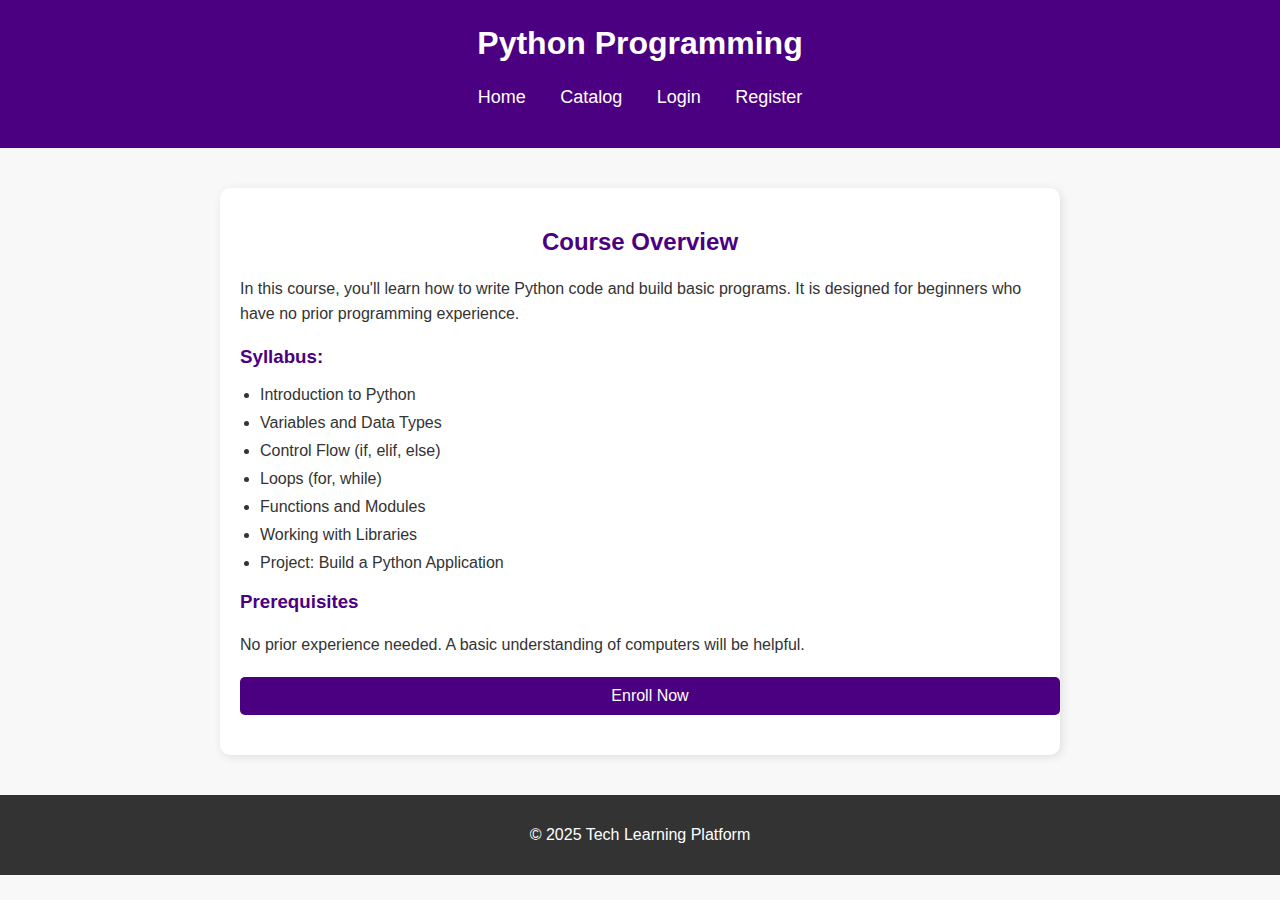
<file: Tech-courses-web/course-details.html>
<!DOCTYPE html>
<html lang="en">
    <head>
        <meta charset="UTF-8">
        <meta name="viewport" content="width=device-width, initial-scale=1.0">
        <title>Python Programming Course Details</title>
        <link rel="stylesheet" href="styles.css">
    </head>
    <body>
        <header>
            <h1>Python Programming</h1>
            <nav>
                <a href="index.html" class="home-button">Home</a>
                <a href="catalog.html">Catalog</a>
                <a href="login.html">Login</a>
                <a href="register.html">Register</a>
            </nav>
        </header>

        <section class="course-details">
            <h2>Course Overview</h2>
            <p>In this course, you'll learn how to write Python code and build basic programs. It is designed for beginners who have no prior programming experience.</p>

            <h3>Syllabus:</h3>
            <ul>
                <li>Introduction to Python</li>
                <li>Variables and Data Types</li>
                <li>Control Flow (if, elif, else)</li>
                <li>Loops (for, while)</li>
                <li>Functions and Modules</li>
                <li>Working with Libraries</li>
                <li>Project: Build a Python Application</li>
            </ul>

            <h3>Prerequisites</h3>
            <p>No prior experience needed. A basic understanding of computers will be helpful.</p>

            <a href="enroll.html" class="btn">Enroll Now</a>
        </section>

        <footer>
            <p>&copy; 2025 Tech Learning Platform</p>
        </footer>
    </body>
</html>
</file>
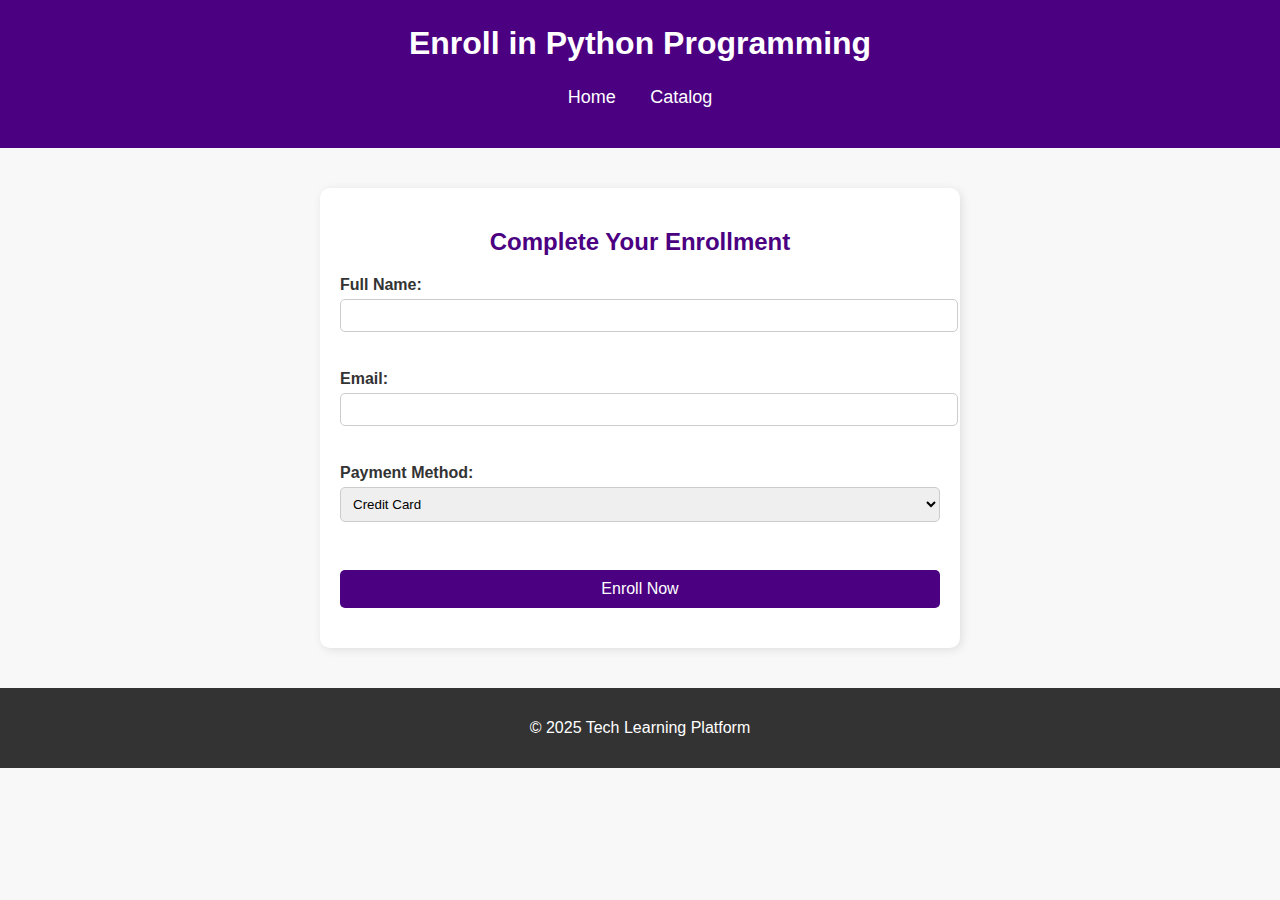
<file: Tech-courses-web/enroll.html>
<!DOCTYPE html>
<html lang="en">
    <head>
        <meta charset="UTF-8">
        <meta name="viewport" content="width=device-width, initial-scale=1.0">
        <title>Enroll in Python Programming</title>
        <link rel="stylesheet" href="styles.css">
    </head>
    <body>

        <header>
            <h1>Enroll in Python Programming</h1>
            <nav>
                <a href="index.html" class="home-button">Home</a>
                <a href="catalog.html">Catalog</a>
            </nav>
        </header>

        <section class="enrollment-form">
            <h2>Complete Your Enrollment</h2>

            <form action="#" method="POST">
                <label for="full-name">Full Name:</label>
                <input type="text" id="full-name" name="full-name" required><br><br>

                <label for="email">Email:</label>
                <input type="email" id="email" name="email" required><br><br>

                <label for="payment">Payment Method:</label>
                <select id="payment" name="payment">
                    <option value="credit-card">Credit Card</option>
                    <option value="paypal">PayPal</option>
                    <option value="bank-transfer">Bank Transfer</option>
                </select><br><br>

                <button type="submit" class="btn">Enroll Now</button>
            </form>
        </section>

        <footer>
           <p>&copy; 2025 Tech Learning Platform</p>
        </footer>
   </body>
</html>
</file>
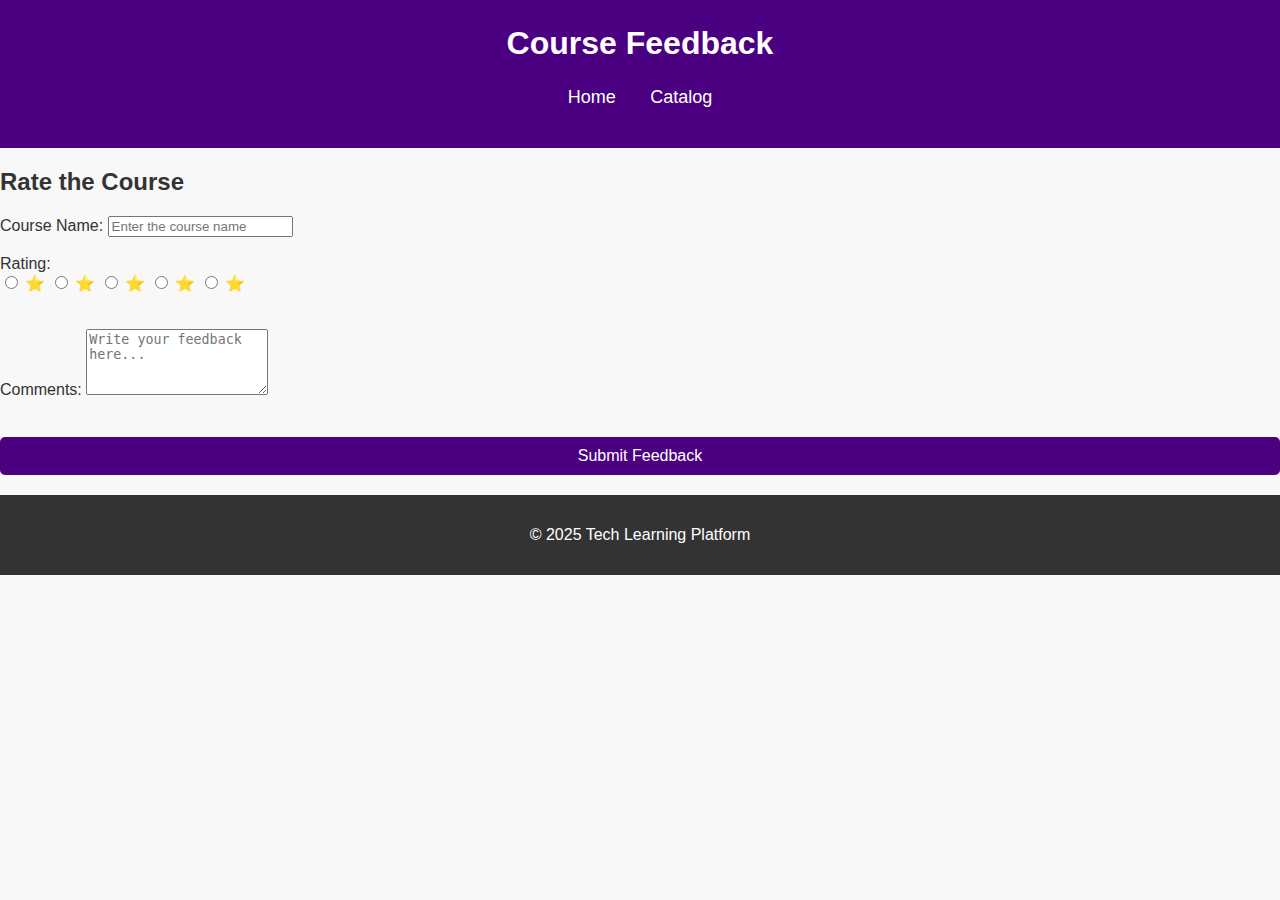
<file: Tech-courses-web/feedback.html>
<!DOCTYPE html>
<html lang="en">
   <head>
        <meta charset="UTF-8">
        <meta name="viewport" content="width=device-width, initial-scale=1.0">
        <title>Course Feedback</title>
        <link rel="stylesheet" href="styles.css">
    </head>
    <body>

        <header>
            <h1>Course Feedback</h1>
            <nav>
                <a href="index.html" class="home-button">Home</a>
                <a href="catalog.html">Catalog</a>
            </nav>
        </header>

        <section class="feedback-form">
            <h2>Rate the Course</h2>
            <form action="#" method="POST">
                <label for="course-name">Course Name:</label>
                <input type="text" id="course-name" name="course-name" placeholder="Enter the course name" required><br><br>

                <label for="rating">Rating:</label>
                <div id="rating">
                    <input type="radio" id="star5" name="rating" value="5">
                    <label for="star5">⭐</label>
                    <input type="radio" id="star4" name="rating" value="4">
                    <label for="star4">⭐</label>
                    <input type="radio" id="star3" name="rating" value="3">
                    <label for="star3">⭐</label>
                    <input type="radio" id="star2" name="rating" value="2">
                    <label for="star2">⭐</label>
                    <input type="radio" id="star1" name="rating" value="1">
                    <label for="star1">⭐</label>
                </div><br><br>

                <label for="comments">Comments:</label>
                <textarea id="comments" name="comments" placeholder="Write your feedback here..." rows="4" required></textarea><br><br>

                <button type="submit" class="btn">Submit Feedback</button>
            </form>
        </section>

        <footer>
            <p>&copy; 2025 Tech Learning Platform</p>
        </footer>

    </body>
</html>
</file>
<file: great-me/styles.css>
/*general style*/
body {
    font-family: Arial, sans-serif;
    margin: 0;
    padding: 0;
    text-align: center;
    justify-content: center;
    align-items: center;
    min-height: 100vh;
    background-color: #f4f4f4;
    color: #333;

}
/*header section*/
header {
    background: #25c590;
    color: white;
    padding: 15px;
}

<<<<<<< HEAD
=======
nav ul {
    list-style: none;
    padding: 0;
}
/*navigation styling*/
nav ul li {
    display: inline;
    margin: 0 15px;
}

nav ul li a {
    color: rgb(17, 252, 123);
    text-decoration: none;
    font-weight: bold;
}

nav ul li a:hover{
    background:#04f740;
    transition: 0.3s;
}
/*image styling*/
>>>>>>> 13be14b8c395d0bc8589f340ada12cd8f850c7e3
 img {
    width: 160px;
    height: 160px;
    border-radius: 50%;
    border: 5px solid #007bff;
    object-fit: cover;
    transition: transform 0.3s ease, box-shadow 0.3s ease;
    box-shadow: 0 5px 15px rgba(0, 0, 0, 0.1);
}

container img:hover{
    transform: scale(1.05);
    box-shadow: 0 8px 20px rgba(0, 0, 0, 0.15);
}
<<<<<<< HEAD

h1, h2, h3, h4, h5 {color:#555}
body {
    font-family: Arial, sans-serif;
    background-color: #f4f4f4;
    margin: 0;
    padding: 0;
=======
/*section styling*/
section {
    margin: 20px auto;
    padding: 20px;
    width: 80%;
    background: white;
    border-radius: 8px;
    box-shadow: 0 0 10px rgba(0, 0, 0, 0.1);
>>>>>>> 13be14b8c395d0bc8589f340ada12cd8f850c7e3
}

/* Navigation Styles */ nav { background-color: #e2a218; padding: 10px; text-align: center; }

nav ul { list-style: none; padding: 0; margin: 0; }

nav ul li { display: inline; margin-right: 20px; }

nav ul li a { text-decoration: none; color: white; font-size: 25px; }

nav ul li a:hover { color: #1abc9c; }

/* Section Styles */ section { background: white; margin: 20px auto; padding: 20px; border-radius: 10px; box-shadow: 0 0 10px rgba(0, 0, 0, 0.1); width: 80%; }

#project-1, #project-2 { border-left: 5px solid #1abc9c; padding-left: 15px; }

/* Lists and Links */ .web-skills, .skills { padding-left: 20px; }

.web-skills li, .skills li { margin-bottom: 5px; }

.external-link-btn { background-color: #1abc9c; color: white; padding: 5px 10px; border-radius: 5px; text-decoration: none; }

.external-link-btn:hover, .contact-form button:hover { background-color: #16a085; }

.icon {font-size: 30px; color: #555; text-decoration: none; transition: transform 0.2s, color 0.3s; }

.icon:hover { transform: scale(1.2); }

/* Specific Colors */
.github:hover { color: #333; }

.linkedin:hover { color: #0077B5; }

.phone:hover { color: #28a745; }

.email:hover { color: #d93025; }

.contact-section {background: white; padding: 40px; border-radius: 10px; box-shadow: 0 0 15px rgba(0, 0, 0, 0.1); width: 100%; max-width: 500px; }

.contact-section h1, .contact-icons h1 { text-align: center; color: #4B0082; margin-bottom: 30px; }

.contact-form label { display: block; margin-bottom: 5px; font-weight: bold; color: #333; }

.contact-form input, .contact-form textarea { width: 100%; padding: 10px; margin-bottom: 20px; border: 1px solid #ccc; border-radius: 5px; resize: vertical; }

.contact-form button { width: 100%; padding: 12px; background-color: #1abc9c; color: white; border: none; border-radius: 5px; font-size: 16px; cursor: pointer; transition: background 0.3s ease-in-out; }
</file>
<file: Tech-social-web/styles.css>
body {
    font-family: Arial, sans-serif;
    background-color: #f4f4f4;
    margin: 0;
    padding: 0;
}

header {
    background-color: #333;
    color: white;
    text-align: center;
    padding: 20px;
}

header h1 {
    margin: 0;
}

nav {
    background-color: #28a745;
}

nav a {
    color: white;
    margin: 0 15px;
    text-decoration: none;
    font-size: 20px;

}

nav a:hover{
    color: red;
}

.hero, .collaboration-intro {
    background-color: #28a745;
    color: white;
    text-align: center;
    padding: 50px 20px;
}

section, .auth-form, .project-card {
    padding: 20px;
    background-color: white;
    margin: 20px;
    box-shadow: 0 0 10px rgba(0, 0, 0, 0.1);
    border-radius: 8px;
}

.job-card, .mentor-card {
    background-color: #f4f4f4;
    padding: 15px;
    margin-bottom: 10px;
    border-radius: 5px;
    color: #333;
}

.btn{
    color: white;
    background-color: #28a745;
    padding: 12px 20px;
    font-size: 1.1em;
    border: none;
    border-radius: 5px;
    cursor: pointer;
}

.btn:hover {
    background-color: #3e0acf;
}

button.btn {
    background-color: #28a745;
    color: white;
    padding: 12px 20px;
    font-size: 1.1em;
    border: none;
    border-radius: 5px;
    cursor: pointer;
}

button.btn:hover {
    background-color: #34d058;
}

footer {
    background-color: #333;
    color: white;
    text-align: center;
    padding: 10px;
}

footer a {
    color: #FFD700;
    text-decoration: none;
}

footer a:hover {
    text-decoration: underline;
}

/* General Styles for Authentication Forms */
.auth-form {
    margin: 50px auto;
    width: 40%;
}

.auth-form h2 {
    text-align: center;
    color: #333;
}

.auth-form label {
    font-size: 1.1em;
    display: block;
    margin-bottom: 5px;
}

.auth-form input {
    width: 100%;
    padding: 10px;
    font-size: 1.1em;
    margin: 5px 0 20px 0;
    border: 1px solid #ccc;
    border-radius: 5px;
}

.auth-form button {
    width: 100%;
}

.auth-form p {
    text-align: center;
    margin-top: 15px;
}

.auth-form a {
    color: #28a745;
    text-decoration: none;
}

/* General Styles for the Collaboration Page */
.collaboration-intro h2 {
    font-size: 2em;
    margin: 0;
}

.collaboration-intro p {
    font-size: 1.1em;
    margin: 10px 0;
}

.collaborators {
    padding: 20px;
    margin-top: 20px;
}

.collaborators h2 {
    text-align: center;
    font-size: 2em;
}

.project-card {
    margin: 15px auto;
    width: 80%;
}

.project-card h3 {
    font-size: 1.8em;
    color: #333;
}

.project-card p {
    font-size: 1.1em;
    color: #555;
}

.project-card button {
    padding: 10px 20px;
    margin-top: 10px;
}
</file>
<file: CV/styles.css>
/* General Body Styles */
body {
    font-family: Arial, sans-serif;
    background-color: #f4f4f4;
    margin: 0;
    padding: 0;
}

/* Container for left and right sections */
.container {
    display: flex;
    justify-content: space-between;
    padding: 20px;
    max-width: 1200px;
    margin: 0 auto;
}

/* Left Section */
.left-section {
    width: 65%; /* The left section takes up most of the space */
}

.circular-img {
    width: 120px;
    height: 120px;
    border-radius: 50%;
    object-fit: cover;
    border: 2px solid #333;
    margin-bottom: 20px;
}

/* Right Section */
.right-section {
    width: 30%; /* The right section takes up a smaller portion */
    padding-left: 20px;
}

h1 {
    text-align: center;
    color: #333;
}

h3 {
    font-size: 1.5em;
    margin-top: 20px;
}

table {
    width: 100%;
    border-collapse: collapse;
}

table, th, td {
    border: 1px solid #333;
}

th, td {
    padding: 10px;
    text-align: left;
}

ol {
    padding-left: 20px;
}

a {
    color: #007BFF;
    text-decoration: none;
}

a:hover {
    text-decoration: underline;
}

/* Styling for Reference's h4 */
h4 {
    font-size: 1.2em;
    color: #333;
}

footer {
    background-color: #333;
    color: white;
    text-align: center;
    padding: 10px;
    margin-top: 20px;
}
</file>
<file: Tech-courses-web/styles.css>
/* General Styles */
body {
    font-family: Arial, sans-serif;
    margin: 0;
    padding: 0;
    background-color: #f4f4f4;
    color: #333;
}

/* Navigation Bar */
.nav {
    display: flex;
    justify-content: space-between;
    align-items: center;
    background-color: #0c10e7; /* Dark purple */
    padding: 15px 20px;
}

.logo {
    font-size: 24px;
    font-weight: bold;
    color: white;
}

.ul {
    list-style: none;
    margin: 0;
    padding: 0;
    display: flex;
}

.ul li {
    margin-left: 20px;
}

.ul li a {
    text-decoration: none;
    color: white;
    font-size: 18px;
    padding: 8px 12px;
    transition: color 0.3s ease-in-out;
}

.ul li a:hover {
    color: #FFD700; /* Gold color on hover */
}

/* Hero Section */
.home-background {
    background: url('https://source.unsplash.com/1600x900/?technology') no-repeat center center/cover;
    height: 60vh;
    display: flex;
    justify-content: center;
    align-items: center;
    text-align: center;
    color: white;
    background-color: aqua;
}

.hero-content h1 {
    font-size: 36px;
    margin: 0;
}

.hero-content p {
    font-size: 20px;
}

.btn {
    display: inline-block;
    margin-top: 15px;
    padding: 10px 20px;
    background-color: #FFD700;
    color: #4B0082;
    font-size: 18px;
    text-decoration: none;
    border-radius: 5px;
    transition: background 0.3s;
}

.btn:hover {
    background-color: #FFA500; /* Orange */
}

/* About Section */
.about {
    padding: 50px 20px;
    text-align: center;
    background-color: white;
}

.about h2 {
    color: #4B0082;
}

/* Courses Section */
.courses {
    padding: 50px 20px;
    text-align: center;
    background-color: #f4f4f4;
}

.course-grid {
    display: grid;
    grid-template-columns: repeat(auto-fit, minmax(250px, 1fr));
    gap: 20px;
    justify-content: center;
    padding: 20px;
}

.course-item {
    background: white;
    padding: 20px;
    border-radius: 10px;
    text-align: center;
    box-shadow: 2px 2px 10px rgba(0, 0, 0, 0.1);
}

.course-item img {
    width: 100%;
    border-radius: 10px;
}

.course-item h3 {
    color: #4B0082;
}

/* Testimonials */
.testimonials {
    background-color: #4B0082;
    color: white;
    text-align: center;
    padding: 40px 20px;
}

.testimonials h2 {
    font-size: 24px;
}

/* Footer */
footer {
    background-color: #333;
    color: white;
    text-align: center;
    padding: 20px;
}

footer a {
    color: #FFD700;
    text-decoration: none;
}

footer a:hover {
    text-decoration: underline;
}

/* General Styles */
body {
    font-family: Arial, sans-serif;
    margin: 0;
    padding: 0;
    background-color: #f4f4f4;
    color: #333;
}

/* Header */
header {
    background-color: #4B0082; /* Dark purple */
    color: white;
    padding: 20px;
    text-align: center;
}

header h1 {
    margin: 0;
}

/* Navigation Bar */
.nav-links {
    list-style: none;
    padding: 0;
    margin: 10px 0;
    display: flex;
    justify-content: center;
}

.nav-links li {
    margin: 0 15px;
}

.nav-links li a {
    text-decoration: none;
    color: white;
    font-size: 18px;
    padding: 8px 12px;
    transition: color 0.3s ease-in-out;
}

.nav-links li a:hover {
    color: #FFD700; /* Gold on hover */
}

/* Courses Section */
.courses {
    padding: 50px 20px;
    text-align: center;
}

.course {
    background: white;
    padding: 20px;
    margin: 20px auto;
    width: 80%;
    max-width: 500px;
    border-radius: 10px;
    box-shadow: 2px 2px 10px rgba(0, 0, 0, 0.1);
    text-align: center;
}

.course h3 {
    color: #4B0082;
}

.course p {
    font-size: 16px;
    margin-bottom: 15px;
}

/* Buttons */
.course a {
    display: inline-block;
    margin: 5px;
    padding: 10px 15px;
    text-decoration: none;
    border-radius: 5px;
}

.course a:first-of-type {
    background-color: #4B0082;
    color: white;
}

.course a.btn {
    background-color: #FFD700;
    color: #4B0082;
    font-weight: bold;
}

.course a.btn:hover {
    background-color: #FFA500; /* Orange on hover */
}

/* Footer */
footer {
    background-color: #333;
    color: white;
    text-align: center;
    padding: 15px;
    margin-top: 20px;
}

/* General Styles */
body {
    font-family: Arial, sans-serif;
    margin: 0;
    padding: 0;
    background-color: #f8f8f8;
    color: #333;
}

/* Navigation Bar */
nav {
    background-color: #4B0082;
    padding: 15px;
    text-align: center;
}

nav a {
    color: white;
    text-decoration: none;
    font-size: 18px;
    margin: 0 15px;
    transition: color 0.3s ease-in-out;
}

nav a:hover {
    color: #FFD700; /* Gold hover effect */
}

/* Header */
header {
    text-align: center;
    padding: 30px 20px;
    background-color: #4B0082;
    color: white;
}

header h1 {
    margin: 0;
}

/* Login Form Section */
.auth-form {
    width: 90%;
    max-width: 400px;
    margin: 50px auto;
    padding: 30px;
    background: white;
    border-radius: 10px;
    box-shadow: 2px 2px 10px rgba(0, 0, 0, 0.1);
    text-align: center;
}

.auth-form h2 {
    color: #4B0082;
}

.auth-form label {
    display: block;
    margin: 10px 0 5px;
    font-weight: bold;
}

.auth-form input {
    width: 100%;
    padding: 10px;
    border: 1px solid #ccc;
    border-radius: 5px;
}

.auth-form .btn {
    display: block;
    width: 100%;
    padding: 10px;
    background-color: #4B0082;
    color: white;
    font-size: 16px;
    border: none;
    border-radius: 5px;
    margin-top: 15px;
    cursor: pointer;
    transition: background 0.3s ease-in-out;
}

.auth-form .btn:hover {
    background-color: #FFD700; /* Gold on hover */
    color: #4B0082;
}

/* Register Link */
.auth-form p {
    margin-top: 15px;
}

.auth-form a {
    color: #4B0082;
    text-decoration: none;
}

.auth-form a:hover {
    text-decoration: underline;
}

/* Footer */
footer {
    background-color: #333;
    color: white;
    text-align: center;
    padding: 15px;
    margin-top: 20px;
}

/* General Styles */
body {
    font-family: Arial, sans-serif;
    margin: 0;
    padding: 0;
    background-color: #f8f8f8;
    color: #333;
}

/* Header */
header {
    text-align: center;
    padding: 30px 20px;
    background-color: #4B0082;
    color: white;
}

header h1 {
    margin: 0;
}

/* Navigation */
nav {
    margin-top: 10px;
}

nav a {
    color: white;
    text-decoration: none;
    font-size: 18px;
    margin: 0 15px;
    transition: color 0.3s ease-in-out;
}

nav a:hover {
    color: #FFD700; /* Gold hover effect */
}

/* Registration Form Section */
.auth-form {
    width: 90%;
    max-width: 400px;
    margin: 50px auto;
    padding: 30px;
    background: white;
    border-radius: 10px;
    box-shadow: 2px 2px 10px rgba(0, 0, 0, 0.1);
    text-align: center;
}

.auth-form h2 {
    color: #4B0082;
}

.auth-form label {
    display: block;
    margin: 10px 0 5px;
    font-weight: bold;
}

.auth-form input {
    width: 100%;
    padding: 10px;
    border: 1px solid #ccc;
    border-radius: 5px;
}

.auth-form .btn {
    display: block;
    width: 100%;
    padding: 10px;
    background-color: #4B0082;
    color: white;
    font-size: 16px;
    border: none;
    border-radius: 5px;
    margin-top: 15px;
    cursor: pointer;
    transition: background 0.3s ease-in-out;
}

.auth-form .btn:hover {
    background-color: #FFD700;
    color: #4B0082;
}

/* Login Link */
.auth-form p {
    margin-top: 15px;
}

.auth-form a {
    color: #4B0082;
    text-decoration: none;
}

.auth-form a:hover {
    text-decoration: underline;
}

/* Footer */
footer {
    background-color: #333;
    color: white;
    text-align: center;
    padding: 15px;
    margin-top: 20px;
}

/* General Styles */
body {
    font-family: Arial, sans-serif;
    margin: 0;
    padding: 0;
    background-color: #f8f8f8;
    color: #333;
}

/* Header */
header {
    text-align: center;
    padding: 30px 20px;
    background-color: #4B0082;
    color: white;
}

header h1 {
    margin: 0;
}

/* Navigation */
nav {
    margin-top: 10px;
}

nav a {
    color: white;
    text-decoration: none;
    font-size: 18px;
    margin: 0 15px;
    transition: color 0.3s ease-in-out;
}

nav a:hover {
    color: #FFD700; /* Gold hover effect */
}

/* Course Details Section */
.course-details {
    width: 90%;
    max-width: 800px;
    margin: 40px auto;
    padding: 20px;
    background: white;
    border-radius: 10px;
    box-shadow: 2px 2px 10px rgba(0, 0, 0, 0.1);
}

.course-details h2 {
    color: #4B0082;
    text-align: center;
}

.course-details h3 {
    color: #4B0082;
}

.course-details p {
    line-height: 1.6;
}

.course-details ul {
    padding-left: 20px;
}

.course-details ul li {
    margin: 10px 0;
}

/* Enroll Button */
.btn {
    display: block;
    width: 200px;
    margin: 20px auto;
    padding: 10px;
    text-align: center;
    background-color: #4B0082;
    color: white;
    font-size: 16px;
    border: none;
    border-radius: 5px;
    cursor: pointer;
    transition: background 0.3s ease-in-out;
    text-decoration: none;
}

.btn:hover {
    background-color: #FFD700;
    color: #4B0082;
}

/* Footer */
footer {
    background-color: #333;
    color: white;
    text-align: center;
    padding: 15px;
    margin-top: 20px;
}

/* General Styles */
body {
    font-family: Arial, sans-serif;
    margin: 0;
    padding: 0;
    background-color: #f8f8f8;
    color: #333;
}

/* Header */
header {
    text-align: center;
    padding: 25px;
    background-color: #4B0082;
    color: white;
}

header h1 {
    margin: 0;
}

/* Navigation */
nav {
    margin-top: 10px;
}

nav a {
    color: white;
    text-decoration: none;
    font-size: 18px;
    margin: 0 15px;
    transition: color 0.3s ease-in-out;
}

nav a:hover {
    color: #FFD700;
}

/* Enrollment Form Section */
.enrollment-form {
    width: 90%;
    max-width: 600px;
    margin: 40px auto;
    padding: 20px;
    background: white;
    border-radius: 10px;
    box-shadow: 2px 2px 10px rgba(0, 0, 0, 0.1);
}

.enrollment-form h2 {
    text-align: center;
    color: #4B0082;
}

.enrollment-form label {
    display: block;
    font-weight: bold;
    margin: 10px 0 5px;
}

.enrollment-form input,
.enrollment-form select {
    width: 100%;
    padding: 8px;
    margin-bottom: 10px;
    border: 1px solid #ccc;
    border-radius: 5px;
}

/* Enroll Button */
.btn {
    display: block;
    width: 100%;
    padding: 10px;
    text-align: center;
    background-color: #4B0082;
    color: white;
    font-size: 16px;
    border: none;
    border-radius: 5px;
    cursor: pointer;
    transition: background 0.3s ease-in-out;
}

.btn:hover {
    background-color: #FFD700;
    color: #4B0082;
}

/* Footer */
footer {
    background-color: #333;
    color: white;
    text-align: center;
    padding: 15px;
    margin-top: 20px;
}
</file>
